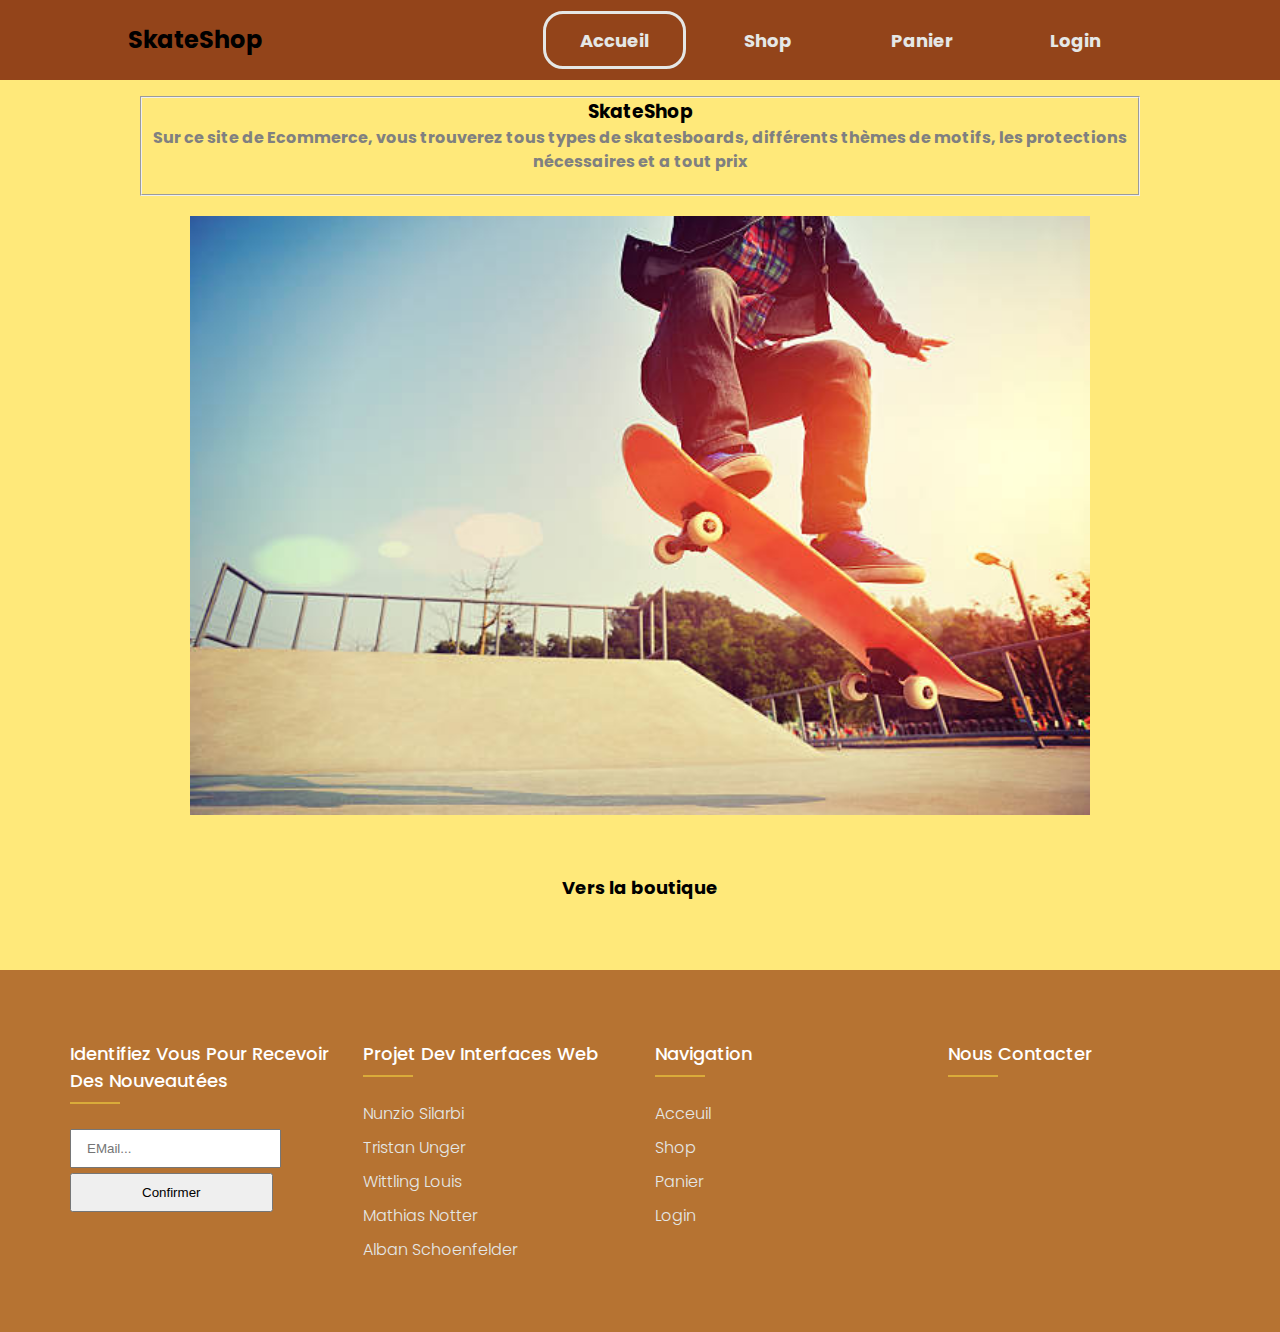
<file: index.html>
<!DOCTYPE html>
<html lang="fr">
    <head>
        <title>Page d'accueil</title>
        <link rel="stylesheet" href="Projet TD/styles/header.css">
        <link rel="stylesheet" href="Projet TD/styles/footer.css">
        <link rel="stylesheet" href="Projet TD/styles/accueil.css">
        <meta charset="utf-8">
        <meta name="viewport" content="width=device-width, initial-scale=1.0">
    </head>
    <body>
        <header>
            <div class="boxvideo">
                <nav>
                    <div class="box-header">
                        <div class="txt">
                            <h2>SkateShop</h2>
                        </div>                       
                            <div class="nav">
                            <label for="toggle">☰</label>
                            <input type="checkbox" id="toggle">
                            <a href="index.html" id="focus-page">Accueil</a>
                            <a href="Projet TD/Shop.html">Shop</a>
                            <a href="Projet TD/Panier.html">Panier</a>
                            <a href="Projet TD/Login.html">Login</a>
                        </div> 
                    </div>
                </nav> 
            </div>
        </header>
        <main>
            <section>
            <br><br><br><br>
            <center>
              <fieldset class="accueil">
                <center><h3 class="footer-col">SkateShop</h3></center>
                <center><h4>Sur ce site de Ecommerce, vous trouverez tous types de skatesboards, différents thèmes de motifs, les protections nécessaires et a tout prix</h4></center>
              </fieldset>
              <img src="Projet TD/data/img/img_lobby.jpg">
              <br><br>
                <div class="redirect">
                    <center><a href="Projet TD/Shop.html">Vers la boutique</center></a>
                </div>
            </center>
            </section>
        </main>
        <section id="slideshow">
            <footer class="footer">
                <div class="container">
                    <div class="row">
                        <div class="footer-col">
                            <h4>Identifiez vous pour recevoir des nouveautées</h4>
                                <form action="/search" id="searchthis" method="get">
                                    <input id="search" name="q" type="text" placeholder="EMail..."/><br>
                                    <button> Confirmer </button>
                                </form>
                        </div>
                        <div class="footer-col">
                            <h4>Projet Dev Interfaces Web</h4>
                            <ul>
                                <li><p>Nunzio Silarbi</p></li>
                                <li><p>Tristan Unger</p></li>
                                <li><p class="focus-footer">Wittling Louis</p></li>
                                <li><p>Mathias Notter</p></li>
                                <li><p>Alban Schoenfelder</p></li>
                            </ul>
                        </div>
                        <div class="footer-col">
                            <h4>Navigation</h4>
                            <ul>
                                <li><a href="index.html">Acceuil</a></li>
                                <li><a href="Projet TD/Shop.html">Shop</a></li>
                                <li><a href="Projet TD/Panier.html">Panier</a></li>
                                <li><a href="Projet TD/Login.html">Login</a></li>
                                
                            </ul>
                        </div>
                        <div class="footer-col">
                            <h4>Nous contacter</h4>
                            <ul>
                                <li><a href="#"></a></li>
                            </ul>
                        </div>
                        
                    </div>
                </div>	
            </footer>
        </section>
    </body>
</html>
</file>
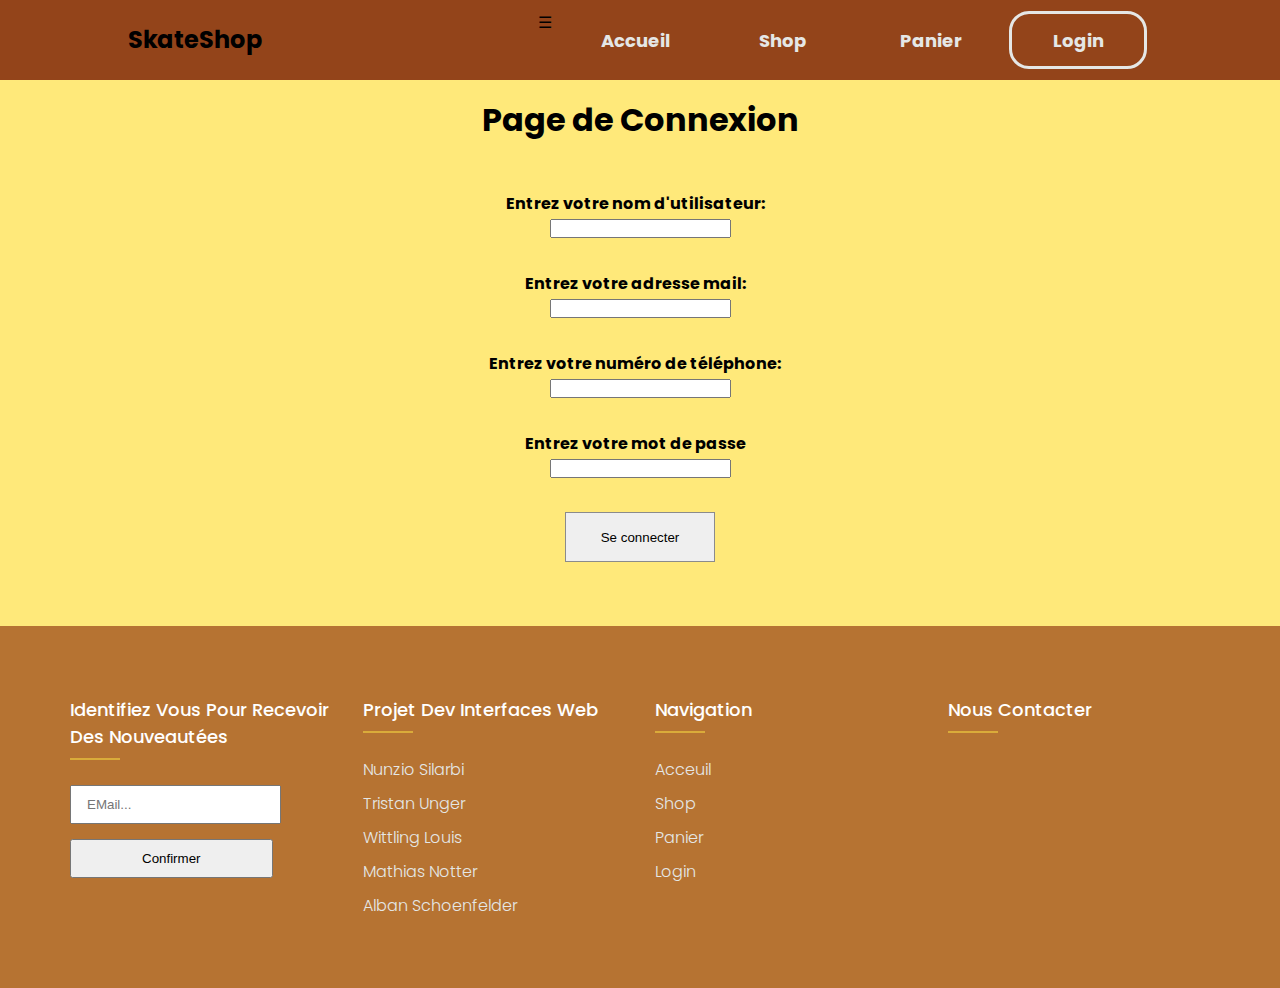
<file: Projet TD/Login.html>
<!DOCTYPE html>
<html lang="fr">
    <head>
        <title>Connexion</title>
        <link rel="stylesheet" href="styles/header.css">
        <link rel="stylesheet" href="styles/footer.css">
        <link rel="stylesheet" href="styles/login.css">
        <meta charset="utf-8">
        <meta name="viewport" content="width=device-width, initial-scale=1.0">
    </head>
    <body>
        <header>
            <div class="boxvideo">
                <nav>
                    <div class="box-header">
                        <div class="txt">
                            <h2>SkateShop</h2>
                        </div>
                        <div class="nav">
                            <label for="toggle">☰</label>
                            <input type="checkbox" id="toggle">
                            <a href="../index.html">Accueil</a>
                            <a href="Shop.html">Shop</a>
                            <a href="Panier.html">Panier</a>
                            <a href="Login.html" id="focus-page">Login</a>
                        </div>
                    </div>
                </nav> 
            </div>
        </header>

        <main>
            <section>
                <br><br><br><br>
                <center><h1>Page de Connexion</h1></center>
                <br><br>
                <div class="login">
                    <center>
                        <form method="get" class="login">
                            <div class="username">
                              <label for="name"><h4>Entrez votre nom d'utilisateur: </h4></label>
                              <input class="username" type="text" name="name" id="name" required>
                            </div><br>
                            <div class="mail">
                              <label for="email"><h4>Entrez votre adresse mail: </h4></label>
                              <input class="mail" type="email" name="email" id="email" required>
                            </div><br>
                            <div class="nbtel">
                                <label for="nbtel"><h4>Entrez votre numéro de téléphone: </h4></label>
                                <input class="nbtel" type="number" name="nbtel" id="nbtel" required>
                              </div><br>
                            <div class="mdp">
                                <label for="mdp"><h4>Entrez votre mot de passe </h4></label>
                                <input class="mdp" type="password" name="mdp" id="mdp" required>
                            </div><br>
                            <div class="button">
                              <button>Se connecter</button>
                            </div><br>
                          </form>
                    </center>
                </div>
            </section>
        </main>

        <section id="slideshow">
            <footer class="footer">
                <div class="container">
                    <div class="row">
                        <div class="footer-col">
                            <h4>Identifiez vous pour recevoir des nouveautées</h4>
                                <form action="/search" id="searchthis" method="get">
                                    <input id="search" name="q" type="text" placeholder="EMail..."/><br>
                                    <button> Confirmer </button>
                                </form>
                        </div>
                        <div class="footer-col">
                            <h4>Projet Dev Interfaces Web</h4>
                            <ul>
                                <li><p>Nunzio Silarbi</p></li>
                                <li><p>Tristan Unger</p></li>
                                <li><p>Wittling Louis</p></li>
                                <li><p>Mathias Notter</p></li>
                                <li><p>Alban Schoenfelder</p></li>
                            </ul>
                        </div>
                        <div class="footer-col">
                            <h4>Navigation</h4>
                            <ul>
                                <li><a href="../index.html">Acceuil</a></li>
                                <li><a href="Shop.html">Shop</a></li>
                                <li><a href="Panier.html">Panier</a></li>
                                <li><a href="Login.html">Login</a></li>
                                
                            </ul>
                        </div>
                        <div class="footer-col">
                            <h4>Nous contacter</h4>
                            <ul>
                                <li><a href="#"></a></li>
                            </ul>
                        </div>
                        
                    </div>
                </div>	
            </footer>
        </section>
    </body>
</html>
</file>
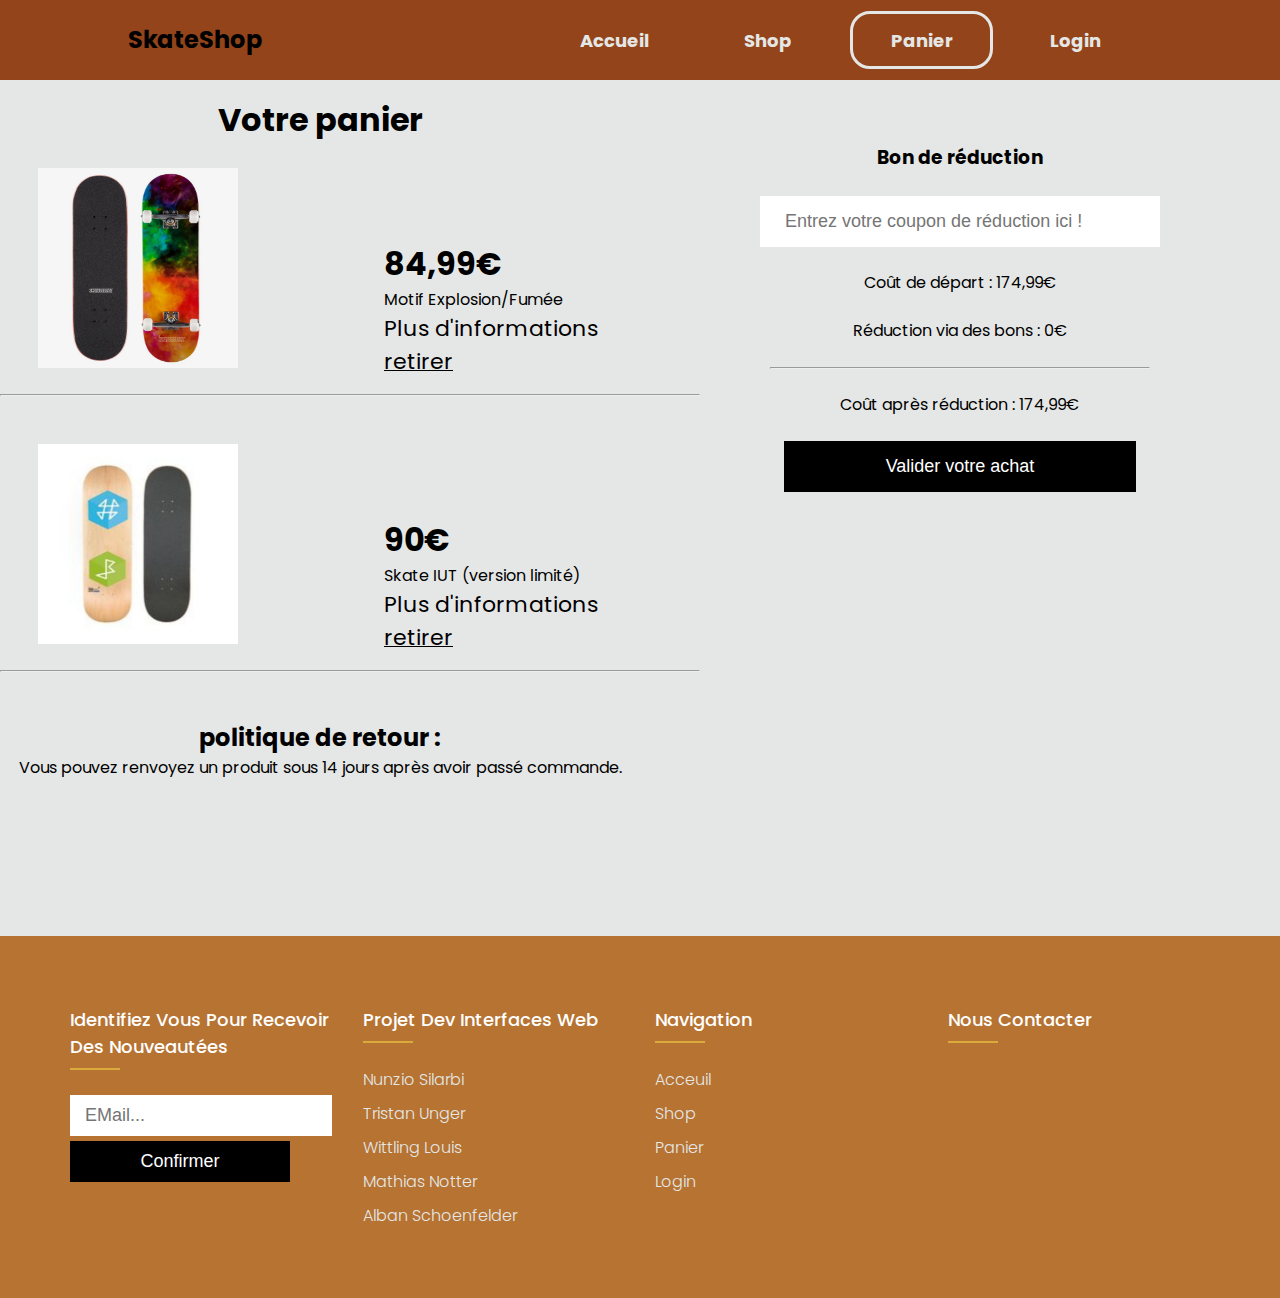
<file: Projet TD/Panier.html>
<!DOCTYPE html>
<html lang="en" dir="ltr">
  <head>
    <title>Panier</title>
    <link rel="stylesheet" href="styles/Panier.css">
    <link rel="stylesheet" href="styles/header.css">
    <link rel="stylesheet" href="styles/footer.css">
    <meta charset="utf-8">
  </head>
  <body>
    <header>
        <div class="boxvideo">
            <nav>
                <div class="box-header">
                    <div class="txt">
                        <h2>SkateShop</h2>
                    </div>
                    <div class="nav">
                        <a href="../index.html">Accueil</a>
                        <a href="Shop.html">Shop</a>
                        <a href="Panier.html" id="focus-page">Panier</a>
                        <a href="Login.html">Login</a>
                    </div>
                </div>
            </nav>
        </div>
    </header>
    <main>

      <section>
          <br><br><br><br>
          <div class="wrap">

          <!--Produit 1-->
          <div class="floatleft">
            <center><h1>Votre panier</h1></center>
            <div class="wrap">
              <div class="floatleft2">

            <br>
            <div class="wrap">
              <div class="floatleft3">
                <p></p>
                </div>
                <div class="floatright3">
                <img src="data/img/skate1.jpg"" alt="Skate">
                </div>
                </div>
                </div>
                <div class="floatright2">
                  <br><br><br><br>
                <h1>84,99€</h1>
                <p class="title">Motif Explosion/Fumée</p>
                <a href="data/Page_Skate/Produit1.html">Plus d'informations</a><br>
                <u><a href="#">retirer</a></u>
                </div>
          </div>
          <br>
          <center>
          <hr width=700 px>
          </center>
          <br>
          <div class="wrap">
            <div class="floatleft2">

          <br>
          <div class="wrap">
            <div class="floatleft3">
              <p></p>
              </div>
              <div class="floatright3">
              <img src="data/img/Skate_IUT.jpg" alt="photo de ">
              </div>
              </div>
              </div>
              <div class="floatright2">
                <br><br><br><br>
              <h1>90€</h1>
              <p class="title">Skate IUT (version limité)</p>
              <a href="data/Page_Skate/Produit2.html">Plus d'informations</a><br>
              <u><a href="#">retirer</a></u>
              </div>
        </div>

        <center>
          <br>
          <hr width=700 px>
          <br><br>
          <h2>politique de retour :</h2>
          <p>Vous pouvez renvoyez un produit sous 14 jours après avoir passé commande.</p>
        </center>
          </div>

          <div class="floatright">
            <center>

              <br><br>
              <h3>Bon de réduction</h3>
              <br>
              <form>
                <input type="text" name="text" class="search" placeholder="Entrez votre coupon de réduction ici !"/>
              </form>
              <br>
              <p>Coût de départ : 174,99€</p>
              <br>
              <p>Réduction via des bons : 0€</p>
              <br>
              <hr width=380px>
              <br>
              <p>Coût après réduction : 174,99€</p>
              <br>
              <button type="button" name="button">Valider votre achat</button>
            </center>
          </div>
          <div style="clear: both;"></div>

        </section>
      </main>



      <section id="slideshow">
          <footer class="footer">
              <div class="container">
                  <div class="row">
                      <div class="footer-col">
                          <h4>Identifiez vous pour recevoir des nouveautées</h4>
                              <form action="/search" id="searchthis" method="get">
                                  <input id="search" name="q" type="text" placeholder="EMail..."/><br>
                                  <button> Confirmer </button>
                              </form>
                      </div>
                      <div class="footer-col">
                          <h4>Projet Dev Interfaces Web</h4>
                          <ul>
                              <li><p>Nunzio Silarbi</p></li>
                              <li><p>Tristan Unger</p></li>
                              <li><p>Wittling Louis</p></li>
                              <li><p>Mathias Notter</p></li>
                              <li><p>Alban Schoenfelder</p></li>
                          </ul>
                      </div>
                      <div class="footer-col">
                          <h4>Navigation</h4>
                          <ul>
                              <li><a href="../index.html">Acceuil</a></li>
                              <li><a href="Shop.html">Shop</a></li>
                              <li><a href="Panier.html">Panier</a></li>
                              <li><a href="Login.html">Login</a></li>

                          </ul>
                      </div>
                      <div class="footer-col">
                          <h4>Nous contacter</h4>
                          <ul>
                              <li><a href="#"></a></li>
                          </ul>
                      </div>

                  </div>
              </div>
          </footer>
      </section>
  </body>
</html>
</file>
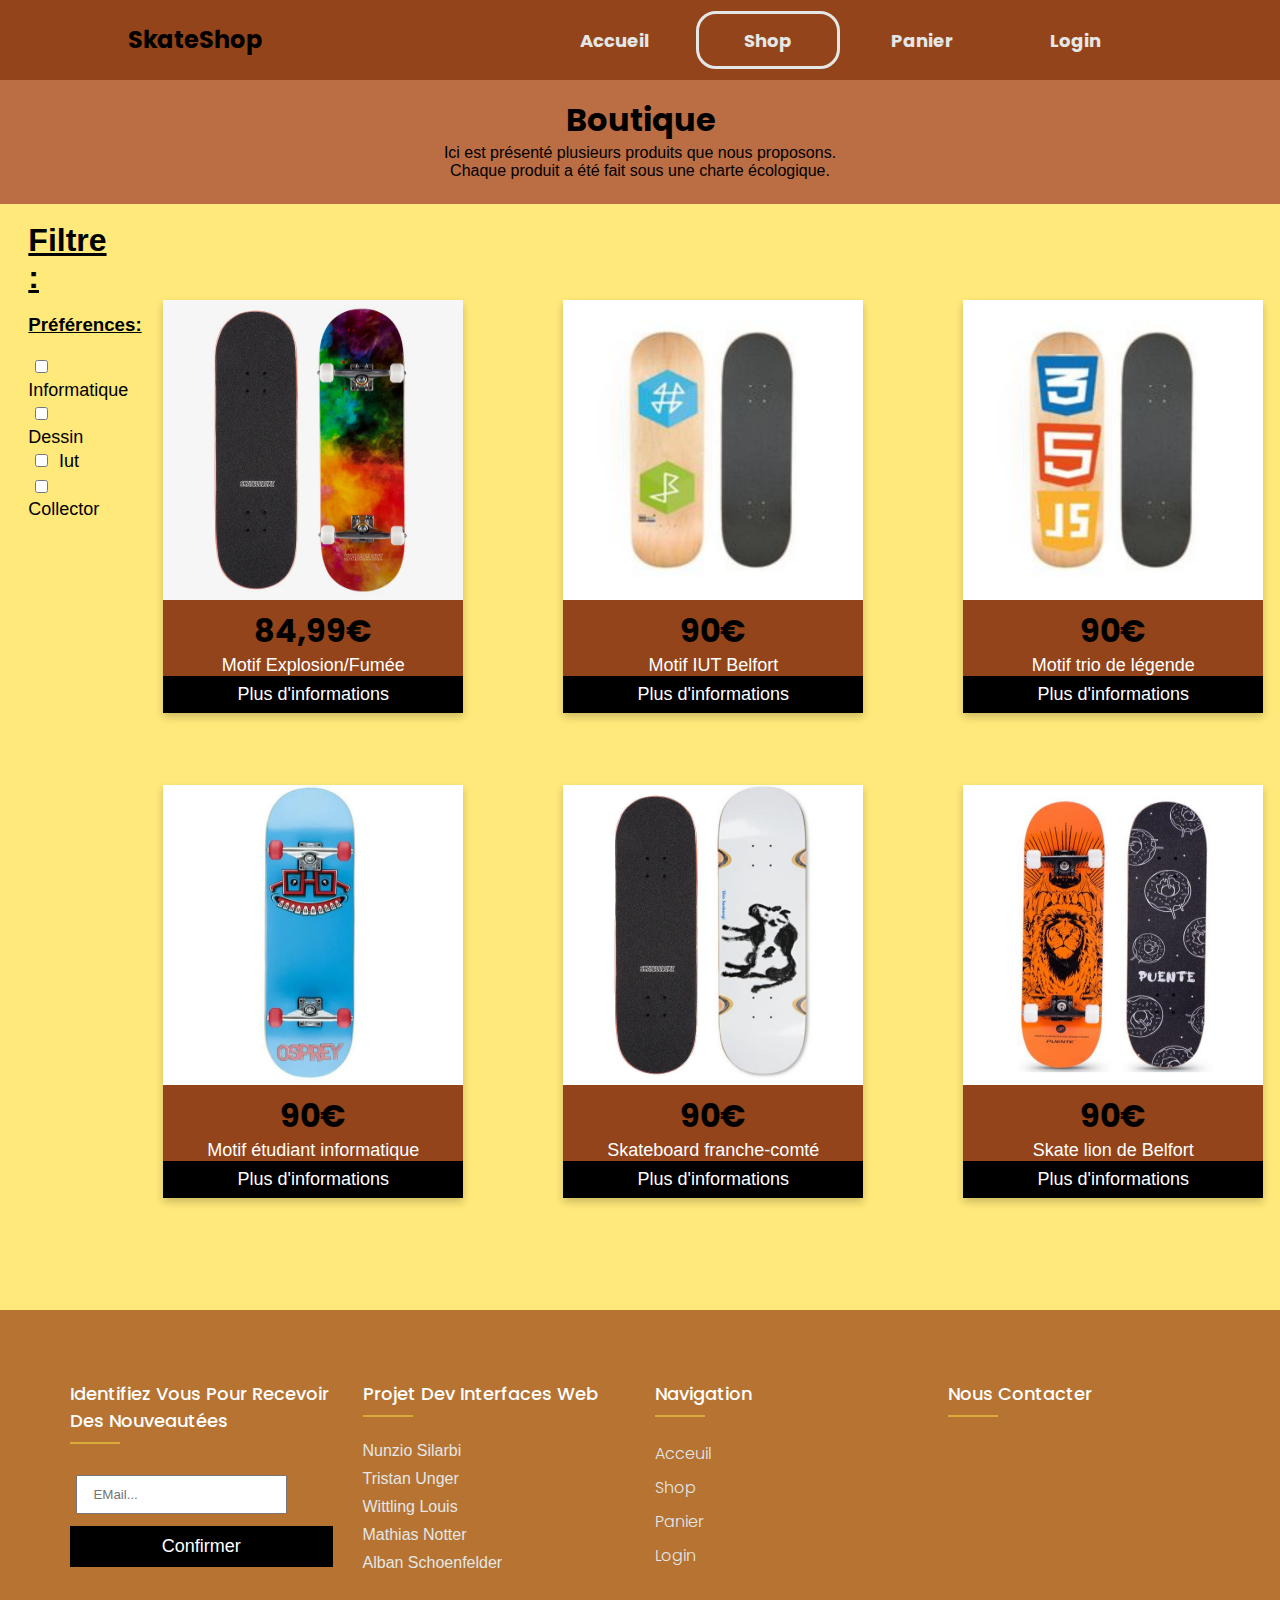
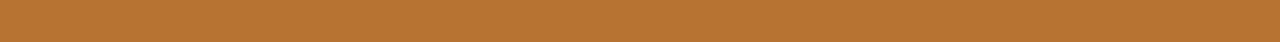
<file: Projet TD/Shop.html>
<!DOCTYPE html>
<html lang="fr">
    <head>
        <title>Boutique</title>
        <link rel="stylesheet" href="styles/header.css">
        <link rel="stylesheet" href="styles/footer.css">
        <link rel="stylesheet" href="styles/shop.css">
        <meta charset="utf-8">
        <meta name="viewport" content="width=device-width, initial-scale=1.0">
    </head>
    <body>

        <header>
            <div class="boxvideo">
                <nav>
                    <div class="box-header">
                        <div class="txt">
                            <h2>SkateShop</h2>
                        </div>
                        <div class="nav">
                            <a href="../index.html">Accueil</a>
                            <a href="Shop.html" id="focus-page">Shop</a>
                            <a href="Panier.html">Panier</a>
                            <a href="Login.html">Login</a>
                        </div>
                    </div>
                </nav> 
            </div>
        </header>

        <main>
            <section>
                <br><br><br>
                <div class="content">
                    <div class="top">
                        <div class="tri">
                            <br>
                            <h1> Boutique </h1>
                            <p>Ici est présenté plusieurs produits que nous proposons.</p>
                            <p>Chaque produit a été fait sous une charte écologique.</p>
                            <br>
                        </div>
                    </div>
                    <div class="bottom">
                        <div class="left">
                            <div class="filtre">
                                <br>
                                <div class="titre">
                                    <h1>Filtre :</h1><br>
                                    <h3>Préférences:</h3>
                                </div>
                                <br>
                                <div class="checkbox">
                                    <div class="filtres-box">
                                        <input type="checkbox" name="informatique" value="informatique">
                                        Informatique
                                        <br>
                                    </div>
                                    <div class="filtres-box">
                                        <input type="checkbox" name="dessin" value="dessin">
                                        Dessin
                                        <br>
                                    </div>
                                    <div class="filtres-box">
                                        <input type="checkbox" name="iut" value="iut">
                                        Iut
                                        <br>
                                    </div>
                                    <div class="filtres-box">
                                        <input type="checkbox" name="collector" value="collector">
                                        Collector
                                        <br>
                                    </div>
                                </div>
                            </div>
                        </div>
                        <div class="right">
                            <div class="trier_par">
                            </div>
                            <br><br><br><br>
                            <div class="contenair">
                                <!--Test de Filtre-->

                                <!--Produit 1-->
                                <div class="skate">
                                    <img src="data/img/skate1.jpg"" alt="Skate">
                                    <h1>84,99€</h1>
                                    <p class="title">Motif Explosion/Fumée</p>
                                    <form action="data/Page_Skate/Produit1.html" method="get" target="_blank">
                                        <button type="submit">Plus d'informations</button>
                                    </form>
                                </div>
                         
                                <!--Produit 2-->
                                <div class="skate">
                                    <img src="data/img/Skate_IUT.jpg" alt="Skate">
                                    <h1>90€</h1>
                                    <p class="title">Motif IUT Belfort</p>
                                    <form action="data/Page_Skate/Produit2.html" method="get" target="_blank">
                                        <button type="submit">Plus d'informations</button>
                                    </form>
                                </div>
                        
                                <!--Produit 3-->
                                <div class="skate">
                                    <img src="data/img/skate_trio_légendaire.jpg" alt="Skate">
                                    <h1>90€</h1>
                                    <p class="title">Motif trio de légende</p>
                                    <form action="data/Page_Skate/Produit3.html" method="get" target="_blank">
                                        <button type="submit">Plus d'informations</button>
                                    </form>
                                </div>
                            </div>
                            <br><br><br>
                            <div class="contenair">
                                <!--Produit 4-->
                                <div class="skate">
                                    <img src="data/img/skate_etudiant_informatique.jpg" alt="Skate">
                                    <h1>90€</h1>
                                    <p class="title">Motif étudiant informatique</p>
                                    <form action="data/Page_Skate/Produit4.html" method="get" target="_blank">
                                        <button type="submit">Plus d'informations</button>
                                    </form>
                                </div>
                                
                                <!--Produit 5-->
                                <div class="skate">
                                    <img src="data/img/vache_rectoverso.jpg" alt="Skate">
                                    <h1>90€</h1>
                                    <p class="title">Skateboard franche-comté</p>
                                    <form action="data/Page_Skate/Produit5.html" method="get" target="_blank">
                                        <button type="submit">Plus d'informations</button>
                                    </form>
                                </div>
                        
                                <!--Produit 6-->
                                <div class="skate">
                                    <img src="data/img/skate_lion.jpg" alt="Skate">
                                    <h1>90€</h1>
                                    <p class="title">Skate lion de Belfort</p>
                                    <form action="data/Page_Skate/Produit6.html" method="get" target="_blank">
                                        <button type="submit">Plus d'informations</button>
                                    </form>
                                </div>
                            </div>
                            <br><br><br>
                        </div>
                    </div>
                </div>
            </section>
        </main>
        <section id="slideshow">
            <footer class="footer">
                <div class="container">
                    <div class="row">
                        <div class="footer-col">
                            <h4>Identifiez vous pour recevoir des nouveautées</h4>
                                <form action="/search" id="searchthis" method="get">
                                    <input id="search" name="q" type="text" placeholder="EMail..."/><br>
                                    <button> Confirmer </button>
                                </form>
                        </div>
                        <div class="footer-col">
                            <h4>Projet Dev Interfaces Web</h4>
                            <ul>
                                <li><p>Nunzio Silarbi</p></li>
                                <li><p>Tristan Unger</p></li>
                                <li><p>Wittling Louis</p></li>
                                <li><p>Mathias Notter</p></li>
                                <li><p>Alban Schoenfelder</p></li>
                            </ul>
                        </div>
                        <div class="footer-col">
                            <h4>Navigation</h4>
                            <ul>
                                <li><a href="../index.html">Acceuil</a></li>
                                <li><a href="Shop.html">Shop</a></li>
                                <li><a href="Panier.html">Panier</a></li>
                                <li><a href="Login.html">Login</a></li>
                                
                            </ul>
                        </div>
                        <div class="footer-col">
                            <h4>Nous contacter</h4>
                            <ul>
                                <li><a href="#"></a></li>
                            </ul>
                        </div>
                        
                    </div>
                </div>	
            </footer>
        </section>
    </body>
</html>
</file>
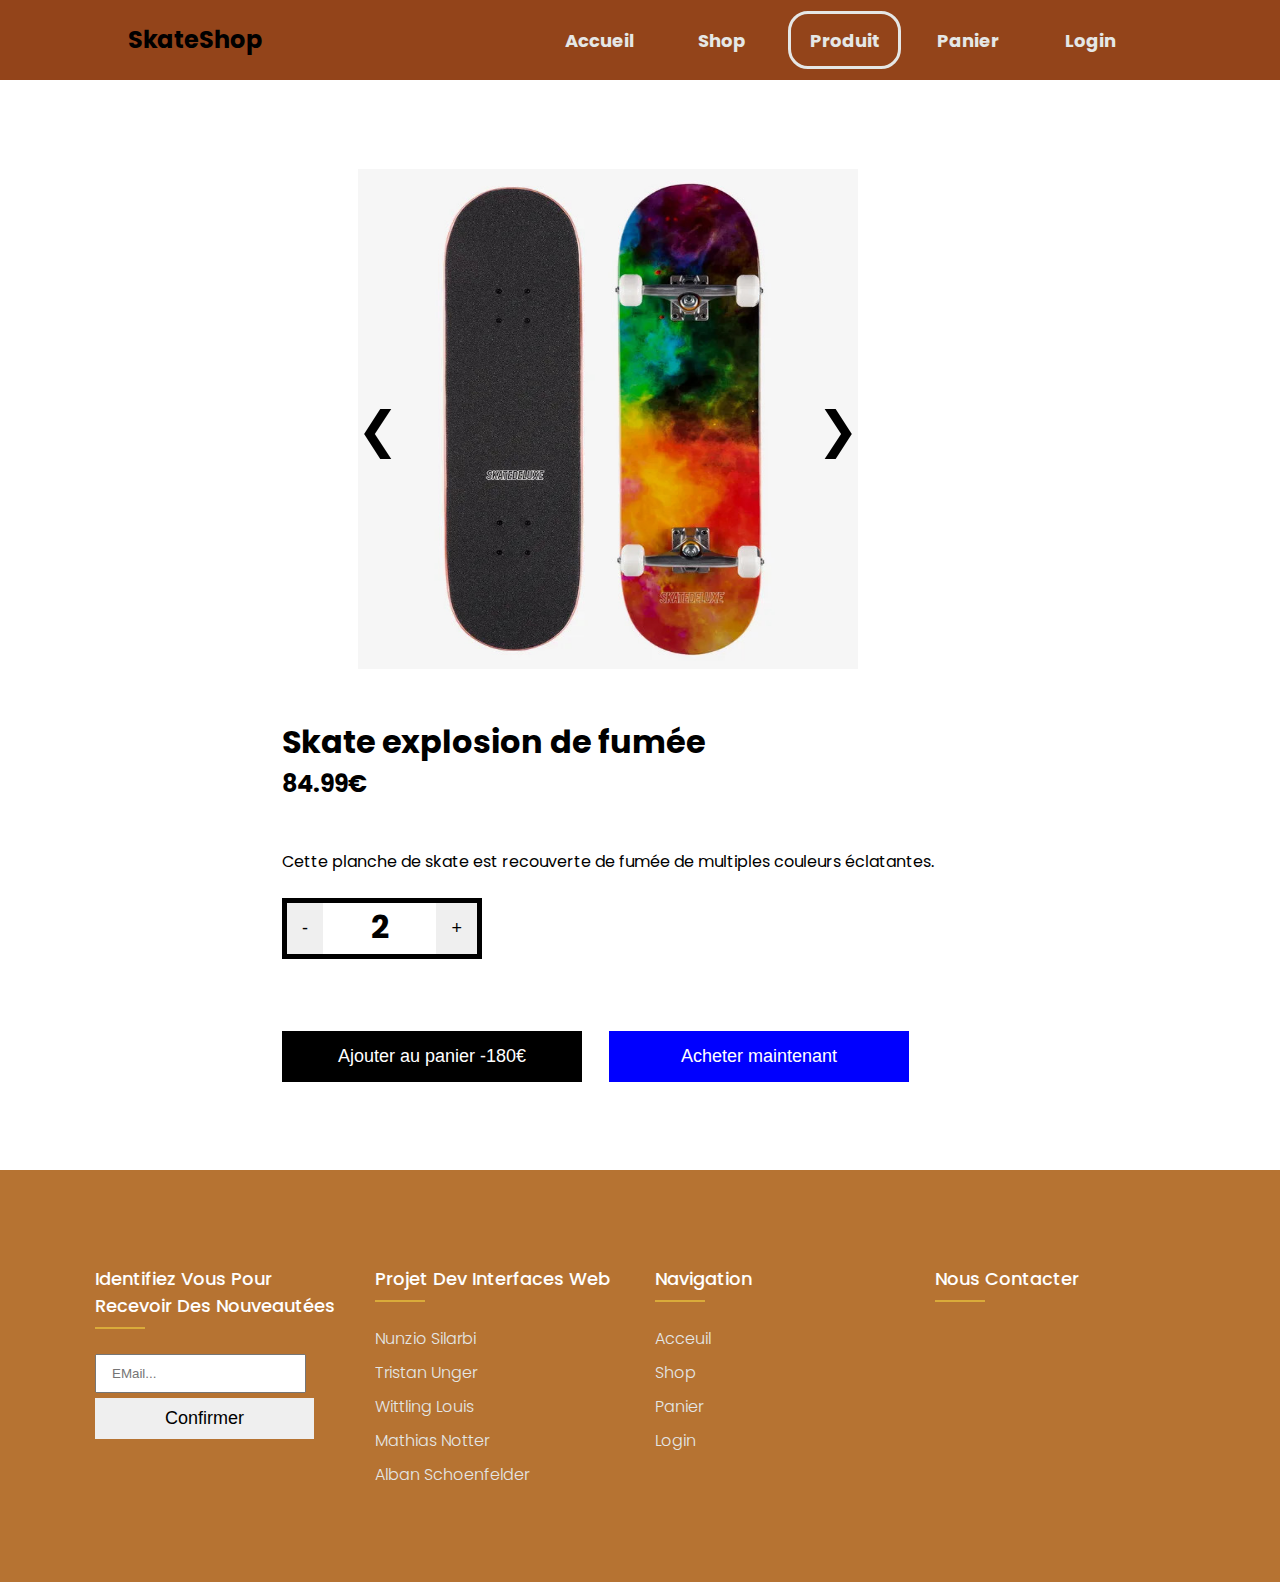
<file: Projet TD/data/Page_Skate/Produit1.html>
<!DOCTYPE html>
<html lang="fr">
    <head>
        <title>Skate fumée</title>
        <link rel="stylesheet" href="../../styles/header.css">
        <link rel="stylesheet" href="../../styles/footer.css">
        <link rel="stylesheet" href="../../styles/produit.css">
        <meta charset="utf-8">
        <meta name="viewport" content="width=device-width, initial-scale=1.0">
    </head>
    <body>

        <header>
            <div class="boxvideo">
                <nav>
                    <div class="box-header">
                        <div class="txt">
                            <h2>SkateShop</h2>
                        </div>
                        <div class="nav">
                            <label for="toggle">☰</label>
                            <input type="checkbox" id="toggle">
                            <a href="../../../index.html">Accueil</a>
                            <a href="../../Shop.html">Shop</a>
                            <a href="Produit1.html" id="focus-page">Produit</a>
                            <a href="../../Panier.html">Panier</a>
                            <a href="../../Login.html">Login</a>
                        </div>
                    </div>
                </nav> 
            </div>
        </header>

        <main>
            <br><br><br><br>
            <br><br>
            <div class="fiche">

                <div class="container">
                    <div class="slider">
                      <img class="active" src="../../data/img/skate1.jpg" alt="photo dessus et dessous planche fumée">
                      <img src="../../data/img/planche_fumee.jpg" alt="photo dessous planche fumée">
                      <img src="../../data/img/haut_skate.jpg" alt="photo dessus planche fumée">
                      <a class="prec" onclick="slidePrecedente()">&#10094;</a>
                      <a class="suiv" onclick="slideSuivante()">&#10095;</a> 
                    </div>
                </div>

                <div class="detail">
                    <br>
                    <h1 class="texte">Skate explosion de fumée</h1>
                    <h2 class="texte">84.99€</h2>
                    <br>
                    <p><br>Cette planche de skate est recouverte de fumée de multiples couleurs éclatantes.</p>
                    <br>
                    <div class="box">
                        <button>-</button>
                        <h1>2</h1>
                        <button>+</button>
                    </div>
                    <br><br><br>
                    <div class="boutons">
                        <p><button id="bouton1">Ajouter au panier  -180€</button></p>
                        <p><button id="bouton2">Acheter maintenant</button></p>
                    </div>
                </div>
            </div>
            <br><br>
        </main>

        <section id="slideshow">
            <footer class="footer">
                <div class="container">
                    <div class="row">
                        <div class="footer-col">
                            <h4>Identifiez vous pour recevoir des nouveautées</h4>
                                <form action="/search" id="searchthis" method="get">
                                    <input id="search" name="q" type="text" placeholder="EMail..."/><br>
                                    <button> Confirmer </button>
                                </form>
                        </div>
                        <div class="footer-col">
                            <h4>Projet Dev Interfaces Web</h4>
                            <ul>
                                <li><p>Nunzio Silarbi</p></li>
                                <li><p>Tristan Unger</p></li>
                                <li><p>Wittling Louis</p></li>
                                <li><p>Mathias Notter</p></li>
                                <li><p>Alban Schoenfelder</p></li>
                            </ul>
                        </div>
                        <div class="footer-col">
                            <h4>Navigation</h4>
                            <ul>
                                <li><a href="../../../index.html">Acceuil</a></li>
                                <li><a href="../../Shop.html">Shop</a></li>
                                <li><a href="../../Panier.html">Panier</a></li>
                                <li><a href="../../Login.html">Login</a></li>
                                
                            </ul>
                        </div>
                        <div class="footer-col">
                            <h4>Nous contacter</h4>
                            <ul>
                                <li><a href="#"></a></li>
                            </ul>
                        </div>
                        
                    </div>
                </div>	
            </footer>
        </section>
        <script src="../../js/Produit.js"></script>
    </body>
</html>
</file>
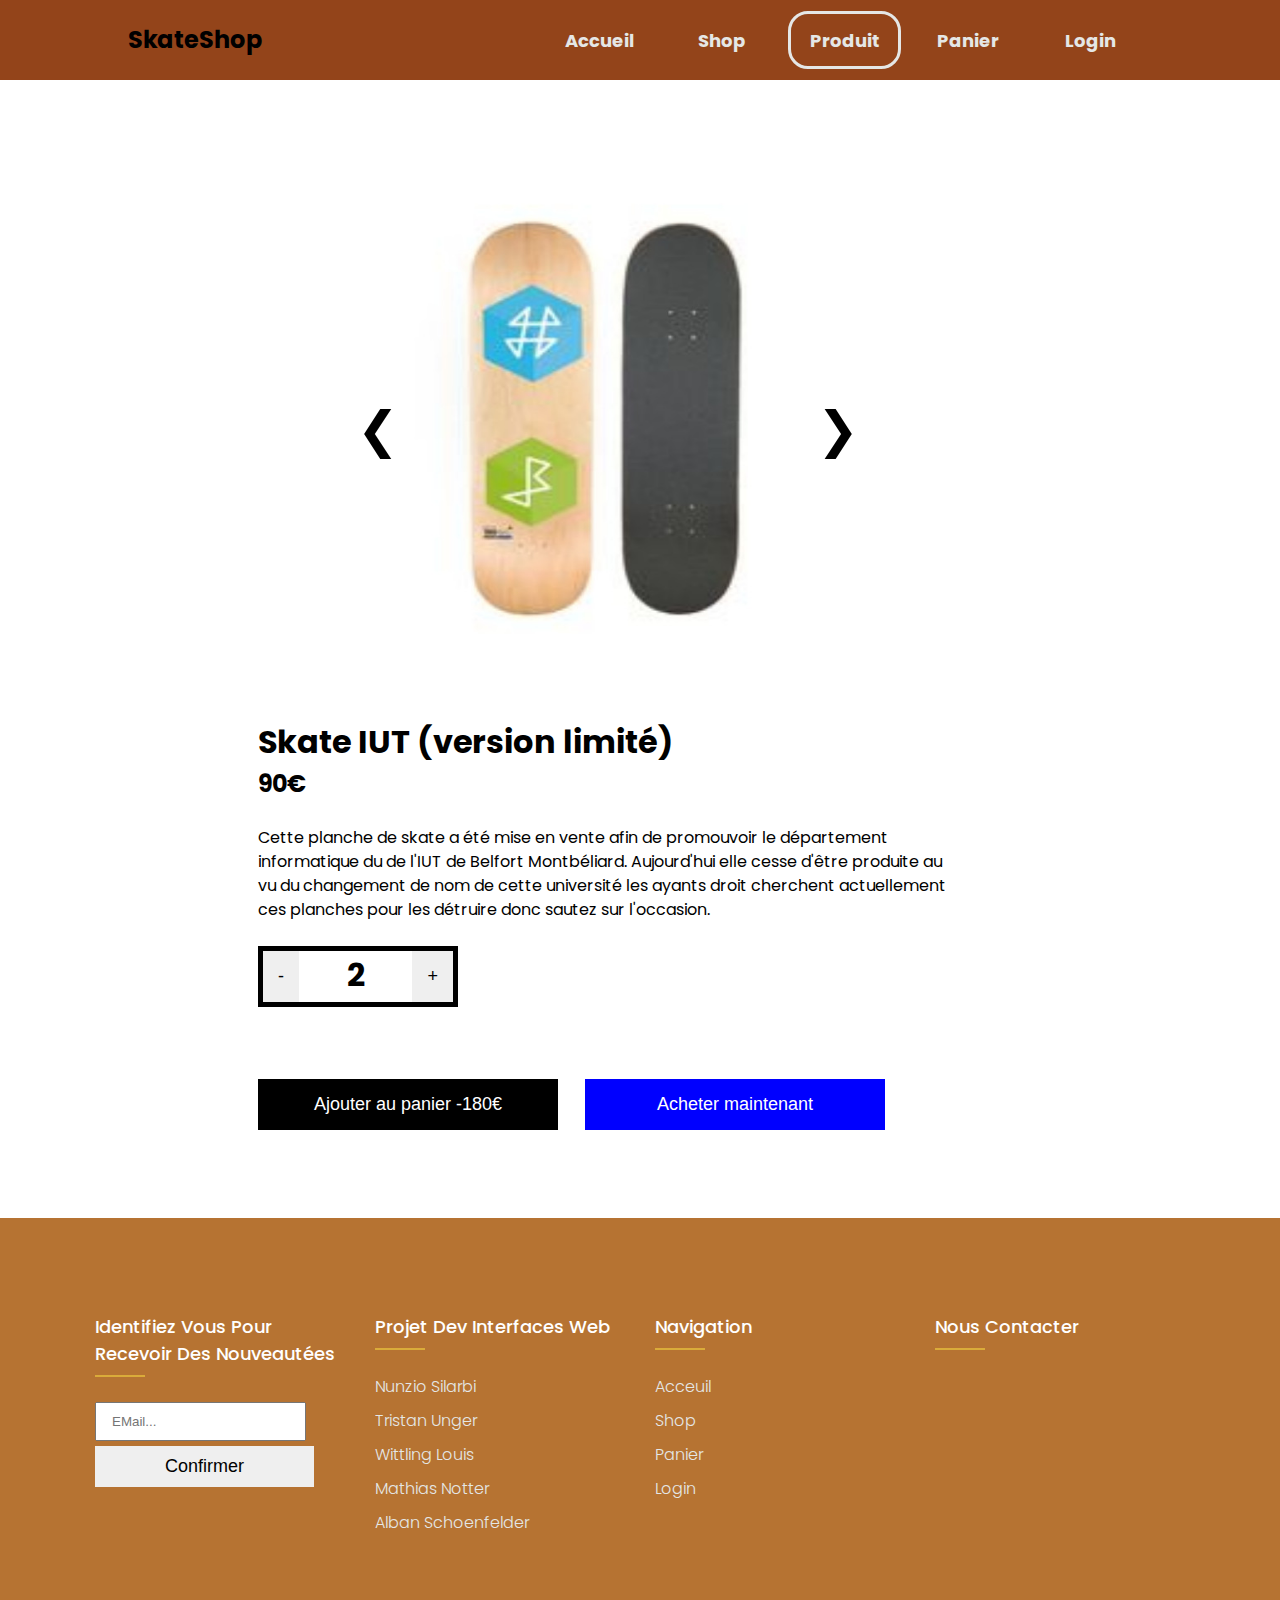
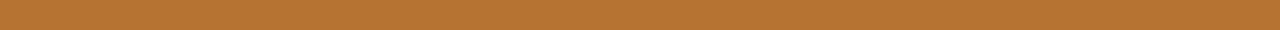
<file: Projet TD/data/Page_Skate/Produit2.html>
<!DOCTYPE html>
<html lang="fr">
    <head>
        <title>Skate IUT</title>
        <link rel="stylesheet" href="../../styles/header.css">
        <link rel="stylesheet" href="../../styles/footer.css">
        <link rel="stylesheet" href="../../styles/produit.css">
        <meta charset="utf-8">
        <meta name="viewport" content="width=device-width, initial-scale=1.0">
    </head>
    <body>

        <header>
            <div class="boxvideo">
                <nav>
                    <div class="box-header">
                        <div class="txt">
                            <h2>SkateShop</h2>
                        </div>
                        <div class="nav">
                            <label for="toggle">☰</label>
                            <input type="checkbox" id="toggle">
                            <a href="../../../index.html">Accueil</a>
                            <a href="../../Shop.html">Shop</a>
                            <a href="Produit2.html" id="focus-page">Produit</a>
                            <a href="../../Panier.html">Panier</a>
                            <a href="../../Login.html">Login</a>
                        </div>
                    </div>
                </nav> 
            </div>
        </header>

        <main>
            <br><br><br><br>
            <br><br>
            <div class="fiche">

                <div class="container">
                    <div class="slider">
                      <img class="active" src="../../data/img/Skate_IUT.jpg" alt="photo de dessus et de dessous planche IUT">
                      <img src="../../data/img/logo_IUT.jpg" alt="photo de dessous">
                      <img src="../../data/img/haut_skate.jpg" alt="photo de dessus">
                      <a class="prec" onclick="slidePrecedente()">&#10094;</a>
                      <a class="suiv" onclick="slideSuivante()">&#10095;</a> 
                    </div>
                </div>

                <div class="detail">
                    <br>
                    <h1>Skate IUT (version limité)</h1>
                    <h2>90€</h2>
                    <br>
                    <p>Cette planche de skate a été mise en vente afin de promouvoir le département informatique du de l'IUT de Belfort Montbéliard.
                        Aujourd'hui elle cesse d'être produite au vu du changement de nom de cette université les ayants droit 
                        cherchent actuellement ces planches pour les détruire donc sautez sur l'occasion.</p>
                    <br>
                    <div class="box">
                        <button>-</button>
                        <h1>2</h1>
                        <button>+</button>
                    </div>
                    <br><br><br>
                    <div class="boutons">
                        <p><button id="bouton1">Ajouter au panier  -180€</button></p>
                        <p><button id="bouton2">Acheter maintenant</button></p>
                    </div>
                </div>
            </div>
            <br><br>
        </main>

        <section id="slideshow">
            <footer class="footer">
                <div class="container">
                    <div class="row">
                        <div class="footer-col">
                            <h4>Identifiez vous pour recevoir des nouveautées</h4>
                                <form action="/search" id="searchthis" method="get">
                                    <input id="search" name="q" type="text" placeholder="EMail..."/><br>
                                    <button> Confirmer </button>
                                </form>
                        </div>
                        <div class="footer-col">
                            <h4>Projet Dev Interfaces Web</h4>
                            <ul>
                                <li><p>Nunzio Silarbi</p></li>
                                <li><p>Tristan Unger</p></li>
                                <li><p>Wittling Louis</p></li>
                                <li><p>Mathias Notter</p></li>
                                <li><p>Alban Schoenfelder</p></li>
                            </ul>
                        </div>
                        <div class="footer-col">
                            <h4>Navigation</h4>
                            <ul>
                                <li><a href="../../../index.html">Acceuil</a></li>
                                <li><a href="../../Shop.html">Shop</a></li>
                                <li><a href="../../Panier.html">Panier</a></li>
                                <li><a href="../../Login.html">Login</a></li>
                                
                            </ul>
                        </div>
                        <div class="footer-col">
                            <h4>Nous contacter</h4>
                            <ul>
                                <li><a href="#"></a></li>
                            </ul>
                        </div>
                        
                    </div>
                </div>	
            </footer>
        </section>
        <script src="../../js/Produit.js"></script>
    </body>
</html>
</file>
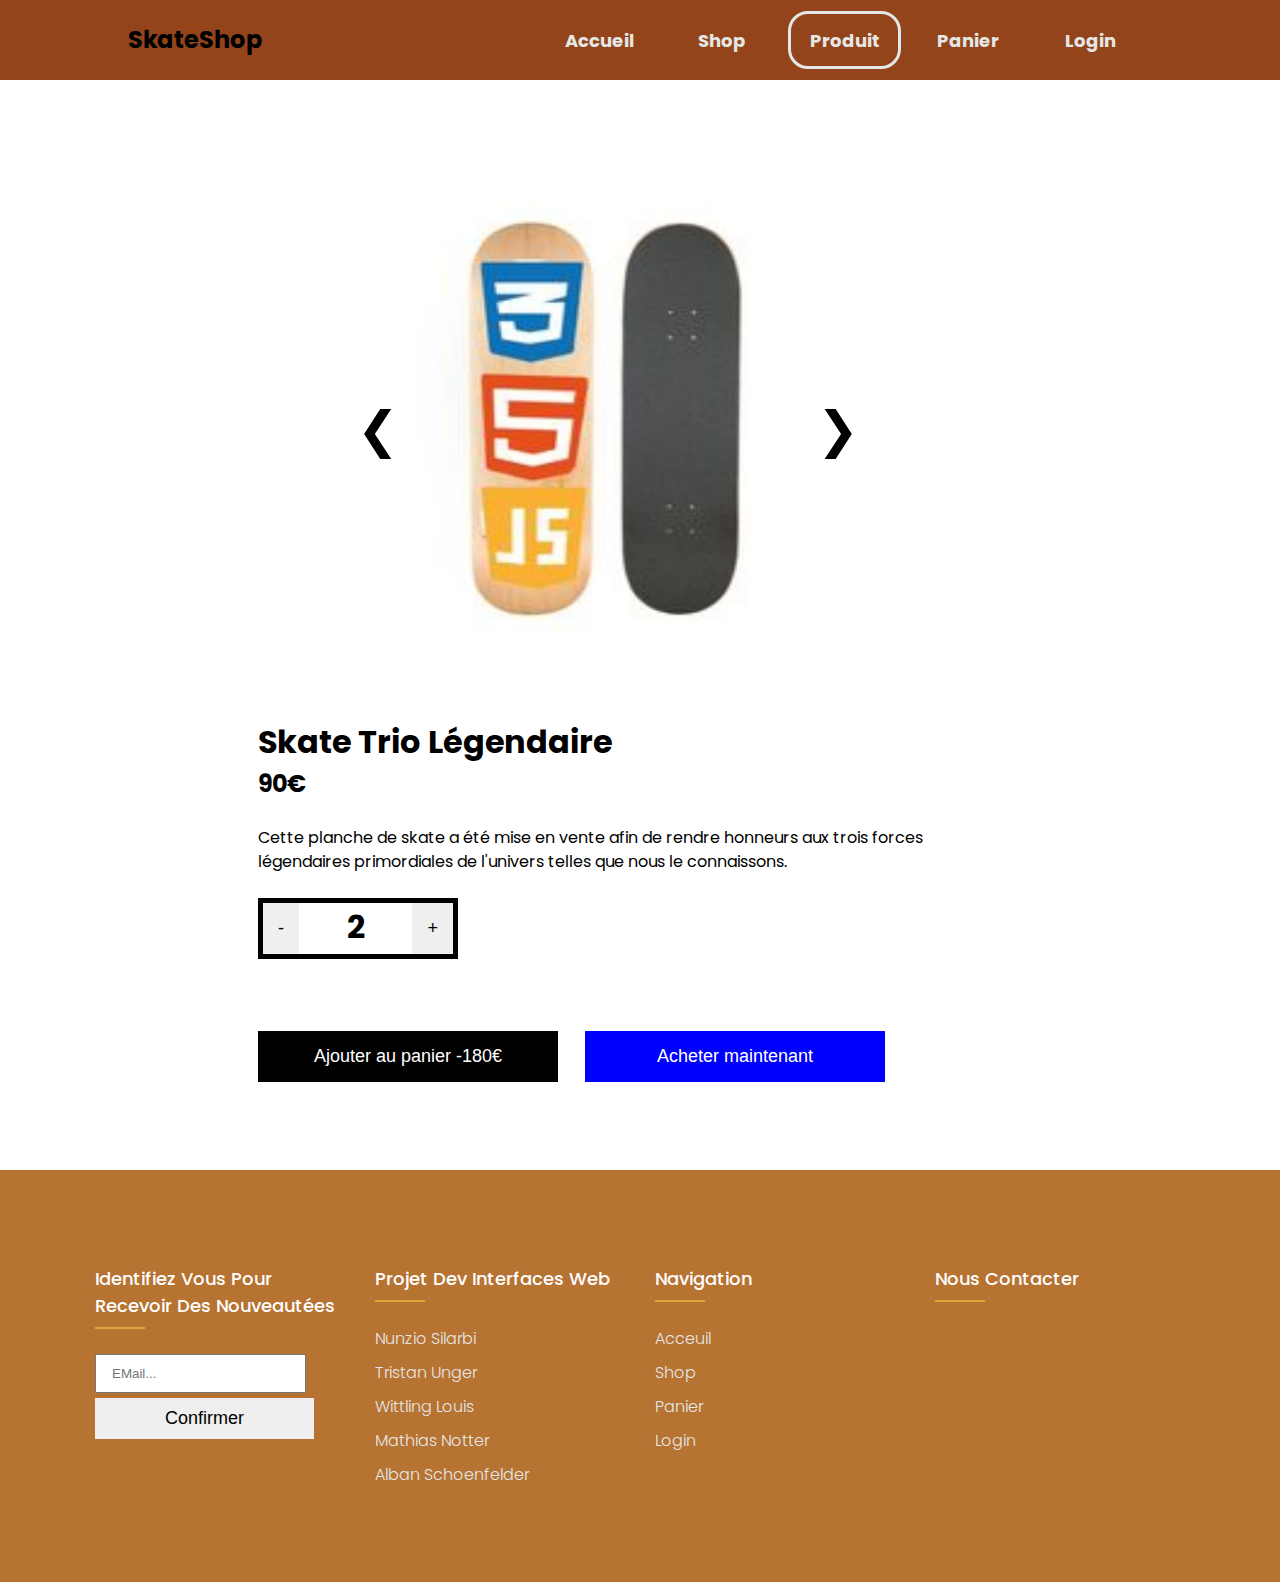
<file: Projet TD/data/Page_Skate/Produit3.html>
<!DOCTYPE html>
<html lang="fr">
    <head>
        <title>Skate Trio Légendaire</title>
        <link rel="stylesheet" href="../../styles/header.css">
        <link rel="stylesheet" href="../../styles/footer.css">
        <link rel="stylesheet" href="../../styles/produit.css">

        <meta charset="utf-8">
        <meta name="viewport" content="width=device-width, initial-scale=1.0">
    </head>
    <body>

        <header>
            <div class="boxvideo">
                <nav>
                    <div class="box-header">
                        <div class="txt">
                            <h2>SkateShop</h2>
                        </div>
                        <div class="nav">
                            <label for="toggle">☰</label>
                            <input type="checkbox" id="toggle">
                            <a href="../../../index.html">Accueil</a>
                            <a href="../../Shop.html">Shop</a>
                            <a href="Produit3.html" id="focus-page">Produit</a>
                            <a href="../../Panier.html">Panier</a>
                            <a href="../../Login.html">Login</a>
                        </div>
                    </div>
                </nav> 
            </div>
        </header>

        <main>
            <br><br><br><br>
            <br><br>
            <div class="fiche">

                <div class="container">
                    <div class="slider">
                      <img class="active" src="../../data/img/skate_trio_légendaire.jpg" alt="photo dessus et dessous planche trio">
                      <img src="../../data/img/trio_légendaire.jpg" alt="photo dessous planche trio">
                      <img src="../../data/img/haut_skate2.jpg" alt="photo dessus planche trio">
                      <a class="prec" onclick="slidePrecedente()">&#10094;</a>
                      <a class="suiv" onclick="slideSuivante()">&#10095;</a>
                    </div>
                </div>

                <div class="detail">
                    <br>
                    <h1>Skate Trio Légendaire</h1>
                    <h2>90€</h2>
                    <br>
                    <p>Cette planche de skate a été mise en vente afin de rendre honneurs aux trois forces légendaires 
                        primordiales de l'univers telles que nous le connaissons.</p>
                    <br>
                    <div class="box">
                        <button>-</button>
                        <h1>2</h1>
                        <button>+</button>
                    </div>
                    <br><br><br>
                    <div class="boutons">
                        <p><button id="bouton1">Ajouter au panier  -180€</button></p>
                        <p><button id="bouton2">Acheter maintenant</button></p>
                    </div>
                </div>
            </div>
            <br><br>
        </main>

        <section id="slideshow">
            <footer class="footer">
                <div class="container">
                    <div class="row">
                        <div class="footer-col">
                            <h4>Identifiez vous pour recevoir des nouveautées</h4>
                                <form action="/search" id="searchthis" method="get">
                                    <input id="search" name="q" type="text" placeholder="EMail..."/><br>
                                    <button> Confirmer </button>
                                </form>
                        </div>
                        <div class="footer-col">
                            <h4>Projet Dev Interfaces Web</h4>
                            <ul>
                                <li><p>Nunzio Silarbi</p></li>
                                <li><p>Tristan Unger</p></li>
                                <li><p>Wittling Louis</p></li>
                                <li><p>Mathias Notter</p></li>
                                <li><p>Alban Schoenfelder</p></li>
                            </ul>
                        </div>
                        <div class="footer-col">
                            <h4>Navigation</h4>
                            <ul>
                                <li><a href="../../../index.html">Acceuil</a></li>
                                <li><a href="../../Shop.html">Shop</a></li>
                                <li><a href="../../Panier.html">Panier</a></li>
                                <li><a href="../../Login.html">Login</a></li>
                                
                            </ul>
                        </div>
                        <div class="footer-col">
                            <h4>Nous contacter</h4>
                            <ul>
                                <li><a href="#"></a></li>
                            </ul>
                        </div>
                        
                    </div>
                </div>	
            </footer>
        </section>
        <script src="../../js/Produit.js"></script>
    </body>
</html>
</file>
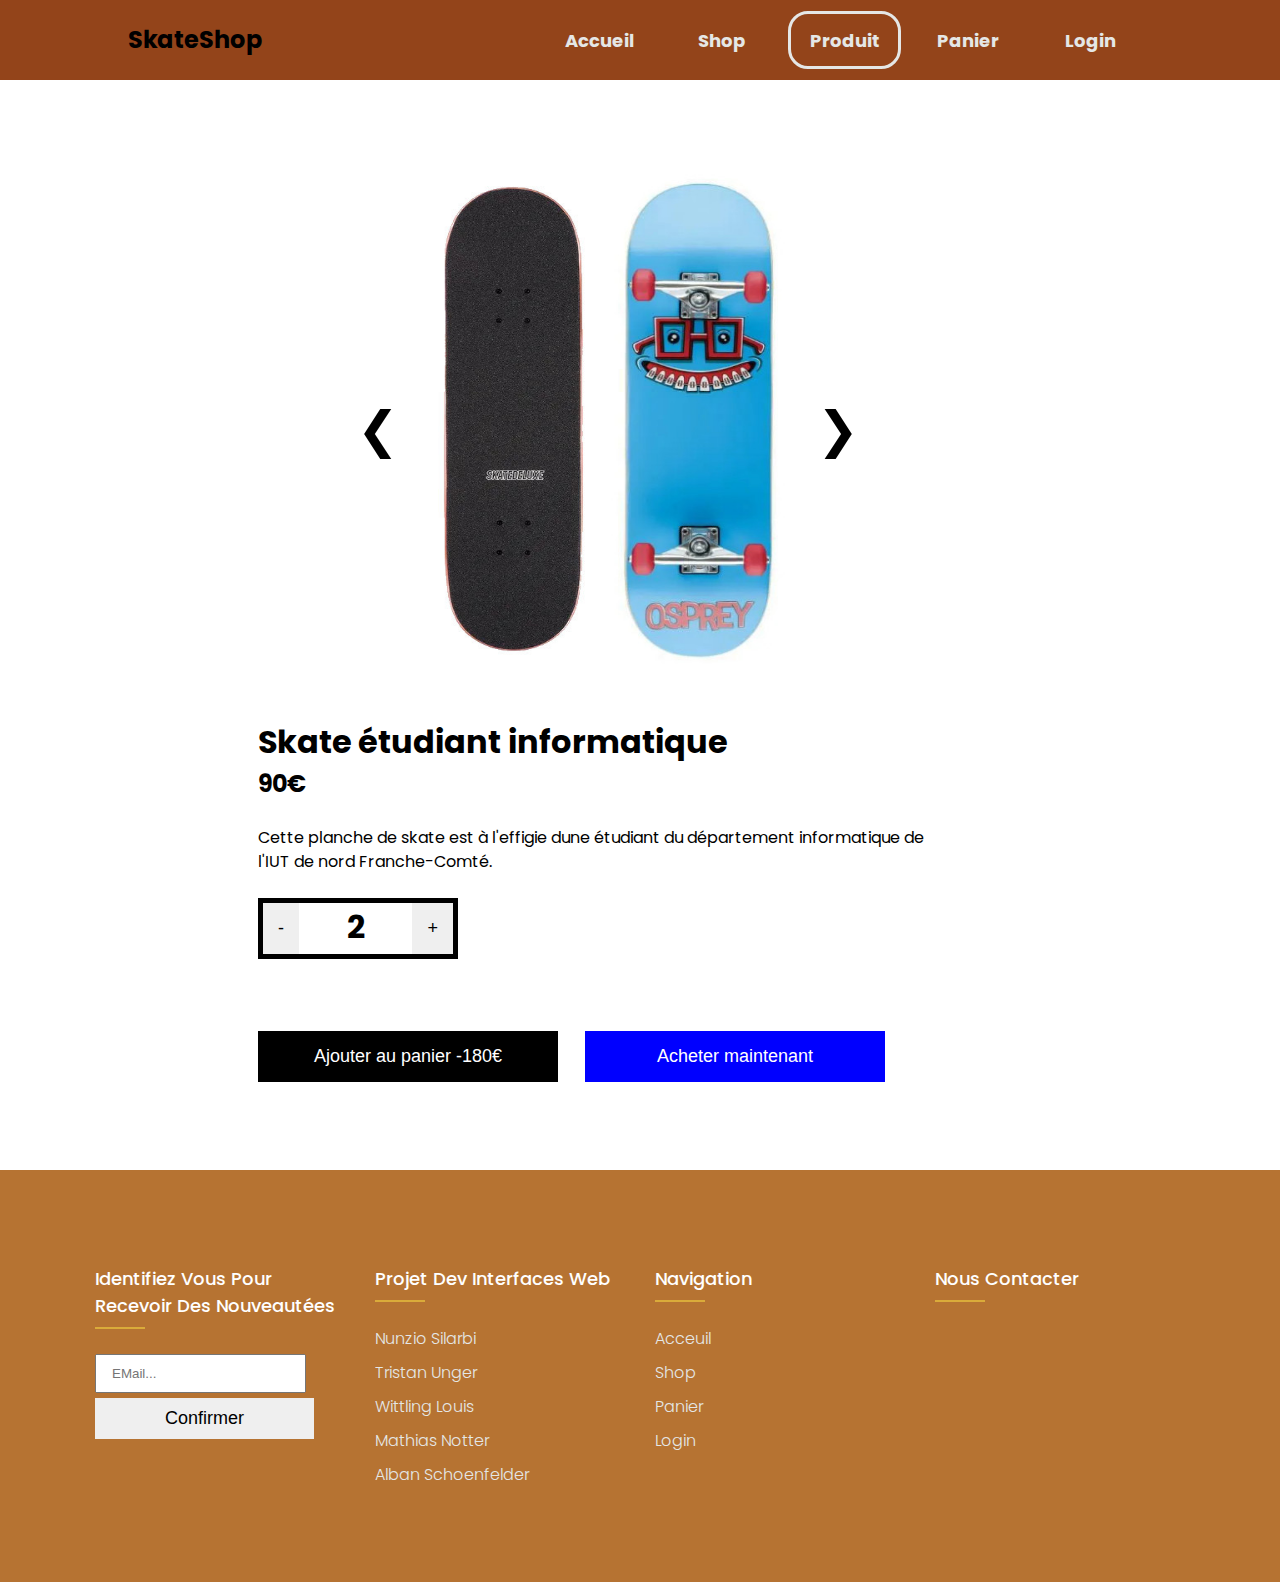
<file: Projet TD/data/Page_Skate/Produit4.html>
<!DOCTYPE html>
<html lang="fr">
    <head>

        <title>Skate étudiant informatique</title>
        <link rel="stylesheet" href="../../styles/header.css">
        <link rel="stylesheet" href="../../styles/footer.css">
        <link rel="stylesheet" href="../../styles/produit.css">

        <meta charset="utf-8">
        <meta name="viewport" content="width=device-width, initial-scale=1.0">
    </head>
    <body>

        <header>
            <div class="boxvideo">
                <nav>
                    <div class="box-header">
                        <div class="txt">
                            <h2>SkateShop</h2>
                        </div>
                        <div class="nav">
                            <label for="toggle">☰</label>
                            <input type="checkbox" id="toggle">
                            <a href="../../../index.html">Accueil</a>
                            <a href="../../Shop.html">Shop</a>
                            <a href="Produit4.html" id="focus-page">Produit</a>
                            <a href="../../Panier.html">Panier</a>
                            <a href="../../Login.html">Login</a>
                        </div>
                    </div>
                </nav> 
            </div>
        </header>

        <main>
            <br><br><br><br>
            <br><br>
            <div class="fiche">

                <div class="container">
                    <div class="slider">

                      <img class="active" src="../../data/img/skate_informatique_rectoverso.jpg" alt="photo dessus et dessous planche info">
                      <img src="../../data/img/skate_etudiant_informatique.jpg" alt="photo dessous planche info">
                      <img src="../../data/img/haut_skate.jpg" alt="photo dessus planche info ">
                      <a class="prec" onclick="slidePrecedente()">&#10094;</a>
                      <a class="suiv" onclick="slideSuivante()">&#10095;</a> 

                    </div>
                </div>

                <div class="detail">
                    <br>

                    <h1>Skate étudiant informatique</h1>
                    <h2>90€</h2>

                    <br>
                    <p>Cette planche de skate est à l'effigie dune étudiant du département informatique de l'IUT de nord Franche-Comté.</p>
                    <br>
                    <div class="box">
                        <button>-</button>
                        <h1>2</h1>
                        <button>+</button>
                    </div>
                    <br><br><br>
                    <div class="boutons">
                        <p><button id="bouton1">Ajouter au panier  -180€</button></p>
                        <p><button id="bouton2">Acheter maintenant</button></p>
                    </div>
                </div>
            </div>
            <br><br>
        </main>

        <section id="slideshow">
            <footer class="footer">
                <div class="container">
                    <div class="row">
                        <div class="footer-col">
                            <h4>Identifiez vous pour recevoir des nouveautées</h4>
                                <form action="/search" id="searchthis" method="get">
                                    <input id="search" name="q" type="text" placeholder="EMail..."/><br>
                                    <button> Confirmer </button>
                                </form>
                        </div>
                        <div class="footer-col">
                            <h4>Projet Dev Interfaces Web</h4>
                            <ul>
                                <li><p>Nunzio Silarbi</p></li>
                                <li><p>Tristan Unger</p></li>
                                <li><p>Wittling Louis</p></li>
                                <li><p>Mathias Notter</p></li>
                                <li><p>Alban Schoenfelder</p></li>
                            </ul>
                        </div>
                        <div class="footer-col">
                            <h4>Navigation</h4>
                            <ul>
                                <li><a href="../../../index.html">Acceuil</a></li>
                                <li><a href="../../Shop.html">Shop</a></li>
                                <li><a href="../../Panier.html">Panier</a></li>
                                <li><a href="../../Login.html">Login</a></li>
                                
                            </ul>
                        </div>
                        <div class="footer-col">
                            <h4>Nous contacter</h4>
                            <ul>
                                <li><a href="#"></a></li>
                            </ul>
                        </div>
                        
                    </div>
                </div>	
            </footer>
        </section>
        <script src="../../js/Produit.js"></script>
    </body>
</html>
</file>
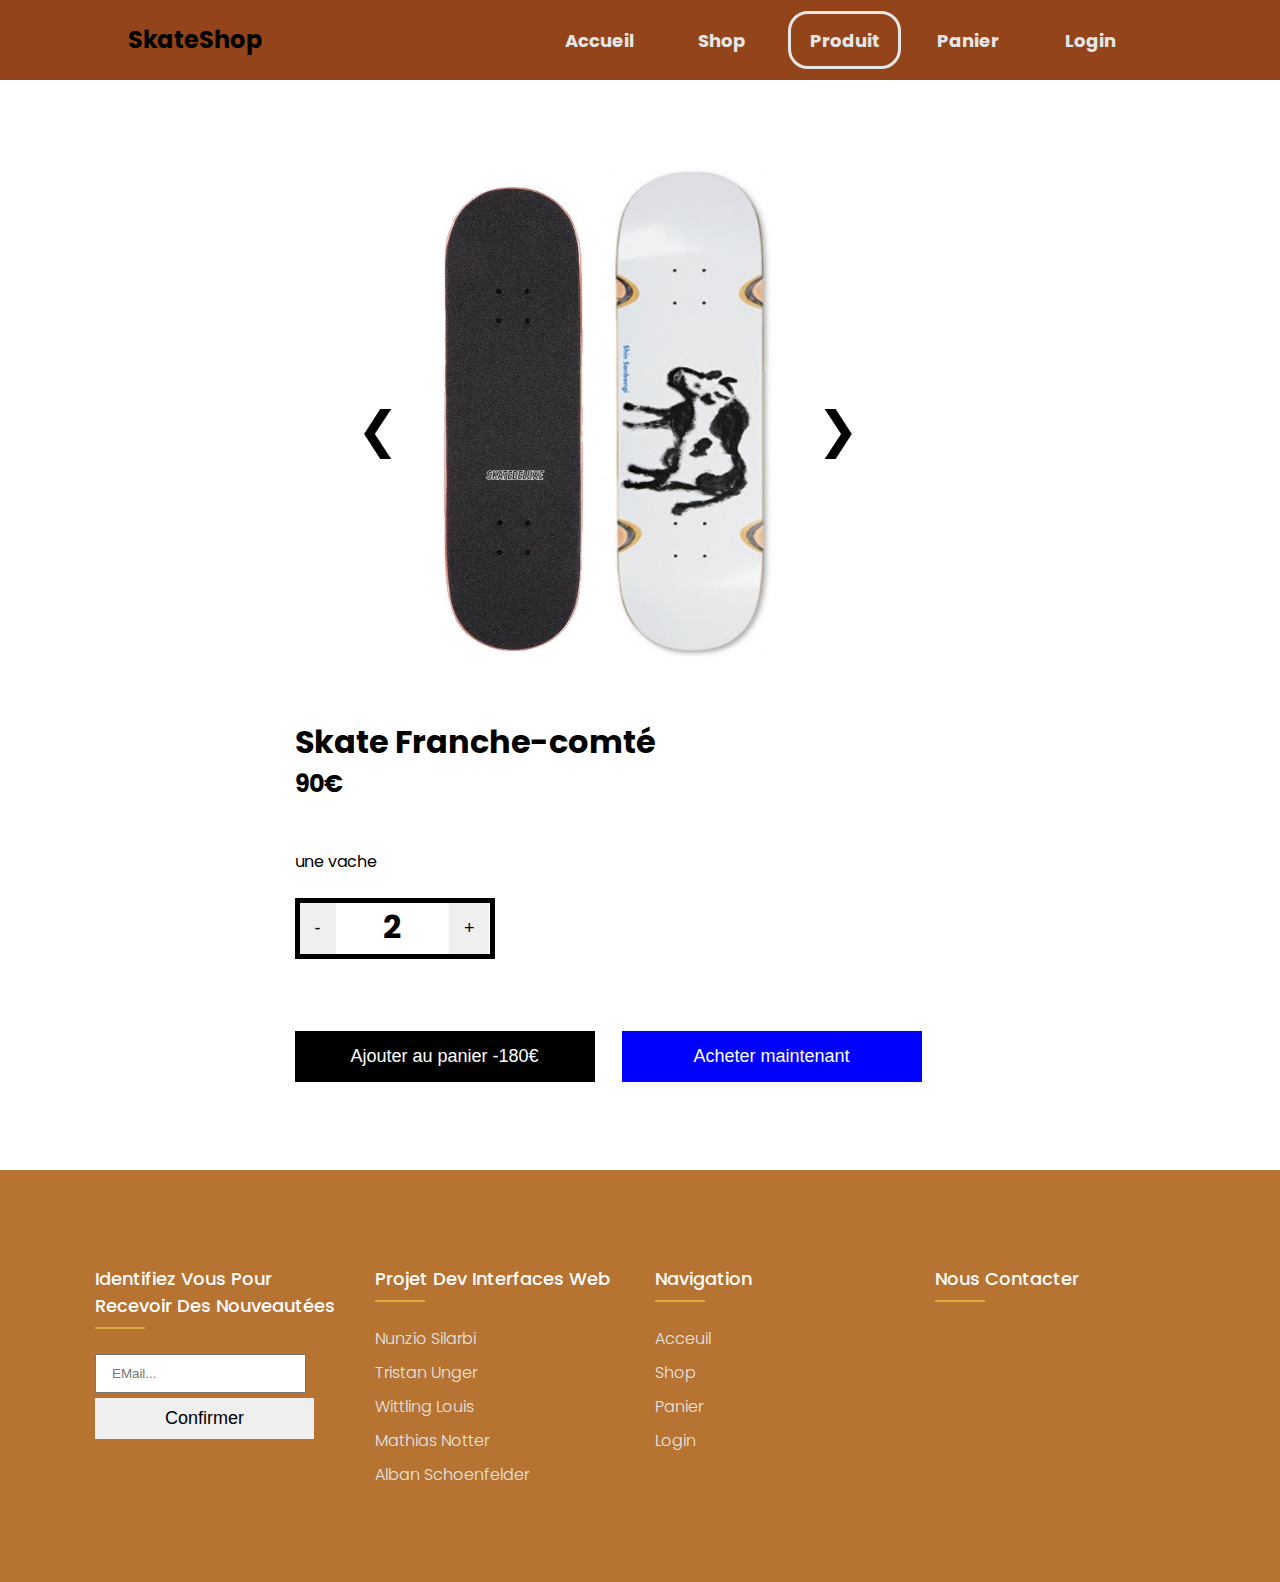
<file: Projet TD/data/Page_Skate/Produit5.html>
<!DOCTYPE html>
<html lang="fr">
    <head>

        <title>Skate Franche_comté</title>
        <link rel="stylesheet" href="../../styles/header.css">
        <link rel="stylesheet" href="../../styles/footer.css">
        <link rel="stylesheet" href="../../styles/produit.css">

        <meta charset="utf-8">
        <meta name="viewport" content="width=device-width, initial-scale=1.0">
    </head>
    <body>

        <header>
            <div class="boxvideo">
                <nav>
                    <div class="box-header">
                        <div class="txt">
                            <h2>SkateShop</h2>
                        </div>
                        <div class="nav">
                            <label for="toggle">☰</label>
                            <input type="checkbox" id="toggle">
                            <a href="../../../index.html">Accueil</a>
                            <a href="../../Shop.html">Shop</a>
                            <a href="Produit5.html" id="focus-page">Produit</a>
                            <a href="../../Panier.html">Panier</a>
                            <a href="../../Login.html">Login</a>
                        </div>
                    </div>
                </nav> 
            </div>
        </header>

        <main>
            <br><br><br><br>
            <br><br>
            <div class="fiche">

                <div class="container">
                    <div class="slider">

                      <img class="active" src="../../data/img/vache_rectoverso.jpg" alt="photo dessus et dessous planche vache">
                      <img src="../../data/img/skate_vache.jpg" alt="photo dessous planche vache">
                      <img src="../../data/img/haut_skate.jpg" alt="photo dessus planche info ">
                      <a class="prec" onclick="slidePrecedente()">&#10094;</a>
                      <a class="suiv" onclick="slideSuivante()">&#10095;</a>

                    </div>
                </div>

                <div class="detail">
                    <br>

                    <h1>Skate Franche-comté</h1>
                    <h2>90€</h2>

                    <br>
                    <p><br>une vache</p>
                    <br>
                    <div class="box">
                        <button>-</button>
                        <h1>2</h1>
                        <button>+</button>
                    </div>
                    <br><br><br>
                    <div class="boutons">
                        <p><button id="bouton1">Ajouter au panier  -180€</button></p>
                        <p><button id="bouton2">Acheter maintenant</button></p>
                    </div>
                </div>
            </div>
            <br><br>
        </main>

        <section id="slideshow">
            <footer class="footer">
                <div class="container">
                    <div class="row">
                        <div class="footer-col">
                            <h4>Identifiez vous pour recevoir des nouveautées</h4>
                                <form action="/search" id="searchthis" method="get">
                                    <input id="search" name="q" type="text" placeholder="EMail..."/><br>
                                    <button> Confirmer </button>
                                </form>
                        </div>
                        <div class="footer-col">
                            <h4>Projet Dev Interfaces Web</h4>
                            <ul>
                                <li><p>Nunzio Silarbi</p></li>
                                <li><p>Tristan Unger</p></li>
                                <li><p>Wittling Louis</p></li>
                                <li><p>Mathias Notter</p></li>
                                <li><p>Alban Schoenfelder</p></li>
                            </ul>
                        </div>
                        <div class="footer-col">
                            <h4>Navigation</h4>
                            <ul>
                                <li><a href="../../../index.html">Acceuil</a></li>
                                <li><a href="../../Shop.html">Shop</a></li>
                                <li><a href="../../Panier.html">Panier</a></li>
                                <li><a href="../../Login.html">Login</a></li>
                                
                            </ul>
                        </div>
                        <div class="footer-col">
                            <h4>Nous contacter</h4>
                            <ul>
                                <li><a href="#"></a></li>
                            </ul>
                        </div>
                        
                    </div>
                </div>	
            </footer>
        </section>
        <script src="../../js/Produit.js"></script>
    </body>
</html>
</file>
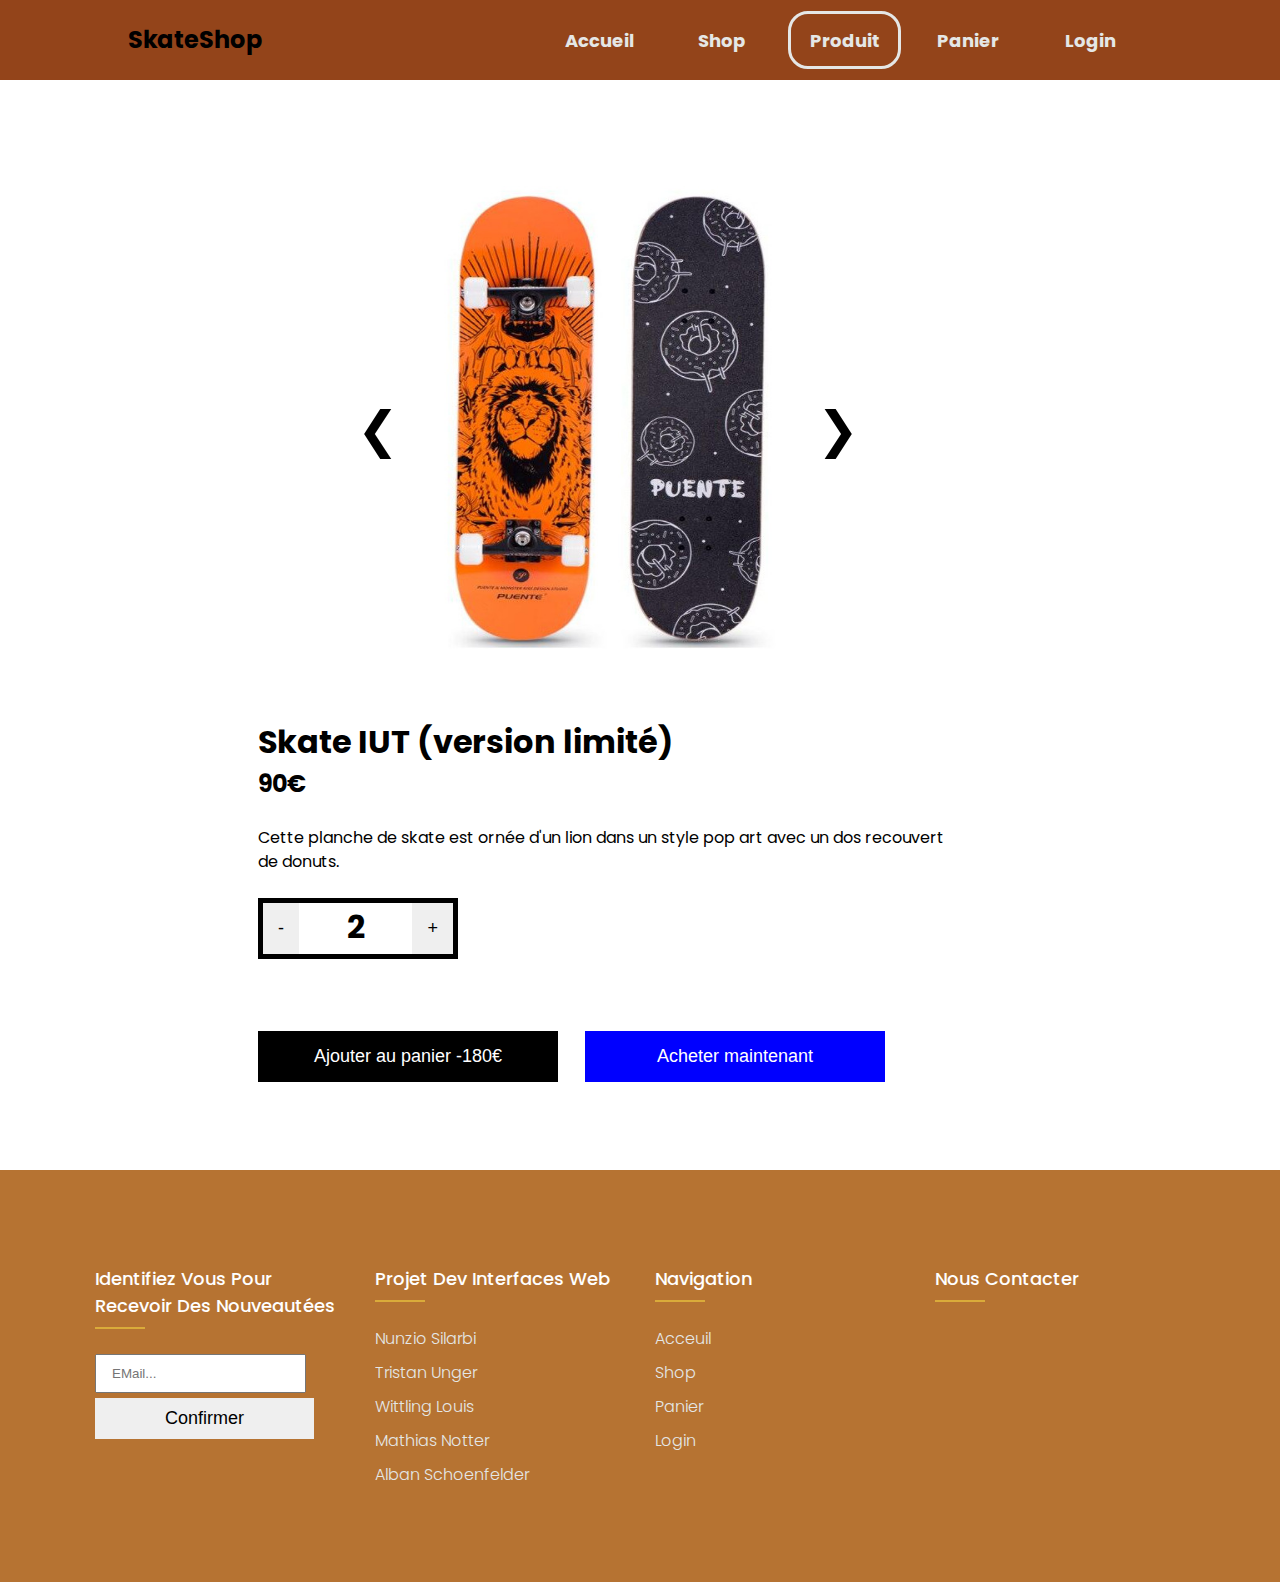
<file: Projet TD/data/Page_Skate/Produit6.html>
<!DOCTYPE html>
<html lang="fr">
    <head>
        <title>Skate Lion de Belfort</title>
        <link rel="stylesheet" href="../../styles/header.css">
        <link rel="stylesheet" href="../../styles/footer.css">
        <link rel="stylesheet" href="../../styles/produit.css">
        <meta charset="utf-8">
        <meta name="viewport" content="width=device-width, initial-scale=1.0">
    </head>
    <body>

        <header>
            <div class="boxvideo">
                <nav>
                    <div class="box-header">
                        <div class="txt">
                            <h2>SkateShop</h2>
                        </div>
                        <div class="nav">
                            <label for="toggle">☰</label>
                            <input type="checkbox" id="toggle">
                            <a href="../../../index.html">Accueil</a>
                            <a href="../../Shop.html">Shop</a>
                            <a href="Produit6.html" id="focus-page">Produit</a>
                            <a href="../../Panier.html">Panier</a>
                            <a href="../../Login.html">Login</a>
                        </div>
                    </div>
                </nav> 
            </div>
        </header>

        <main>
            <br><br><br><br>
            <br><br>
            <div class="fiche">

                <div class="container">
                    <div class="slider">
                      <img class="active" src="../../data/img/skate_lion.jpg" alt="photo de dessus et de dessous Skate Lion de Belfort">
                      <img src="../../data/img/lion.jpg" alt="photo de dessous Skate lion de Belfort">
                      <img src="../../data/img/haut_skate3.jpg" alt="photo de dessus Skate lion de Belfort">
                        <a class="prec" onclick="slidePrecedente()">&#10094;</a>
                        <a class="suiv" onclick="slideSuivante()">&#10095;</a> 
                    </div>
                </div>

                <div class="detail">
                    <br>
                    <h1 class="texte">Skate IUT (version limité)</h1>
                    <h2 class="texte">90€</h2>
                    <br>
                    <p>Cette planche de skate est ornée d'un lion dans un style pop art avec un dos recouvert de donuts.</p>
                    <br>
                    <div class="box">
                        <button>-</button>
                        <h1>2</h1>
                        <button>+</button>
                    </div>
                    <br><br><br>
                    <div class="boutons">
                        <p><button id="bouton1">Ajouter au panier  -180€</button></p>
                        <p><button id="bouton2">Acheter maintenant</button></p>
                    </div>
                </div>
            </div>
            <br><br>
        </main>

        <section id="slideshow">
            <footer class="footer">
                <div class="container">
                    <div class="row">
                        <div class="footer-col">
                            <h4>Identifiez vous pour recevoir des nouveautées</h4>
                                <form action="/search" id="searchthis" method="get">
                                    <input id="search" name="q" type="text" placeholder="EMail..."/><br>
                                    <button> Confirmer </button>
                                </form>
                        </div>
                        <div class="footer-col">
                            <h4>Projet Dev Interfaces Web</h4>
                            <ul>
                                <li><p>Nunzio Silarbi</p></li>
                                <li><p>Tristan Unger</p></li>
                                <li><p>Wittling Louis</p></li>
                                <li><p>Mathias Notter</p></li>
                                <li><p>Alban Schoenfelder</p></li>
                            </ul>
                        </div>
                        <div class="footer-col">
                            <h4>Navigation</h4>
                            <ul>
                                <li><a href="../../../index.html">Acceuil</a></li>
                                <li><a href="../../Shop.html">Shop</a></li>
                                <li><a href="../../Panier.html">Panier</a></li>
                                <li><a href="../../Login.html">Login</a></li>
                                
                            </ul>
                        </div>
                        <div class="footer-col">
                            <h4>Nous contacter</h4>
                            <ul>
                                <li><a href="#"></a></li>
                            </ul>
                        </div>
                        
                    </div>
                </div>	
            </footer>
        </section>
        <script src="../../js/Produit.js"></script>
    </body>
</html>
</file>
<file: Projet TD/styles/header.css>
/* CSS Importation des polices */

@import url('https://fonts.googleapis.com/css2?family=Poppins:ital,wght@0,300;0,400;0,500;0,600;0,700;1,200;1,300;1,400;1,500;1,600;1,700&display=swap');
@import url('https://fonts.googleapis.com/css?family=Roboto:100,300,500,700,900');
@import url('https://fonts.googleapis.com/css2?family=Mochiy+Pop+P+One&display=swap');

/* CSS Configuration de base page HTML  */

body
{
	line-height: 1.5;
	font-family: 'Poppins', sans-serif;
	background-color: #e5e7e6;
}

html, body	
{
	scroll-behavior: smooth; 
}

*, ::before, ::after
{
	box-sizing: border-box;
	padding: 0px;
	margin: 0px;
}

/* CSS Header BOX  */

header nav
{
    background-color: #93441A;
	/* background: linear-gradient(217deg, rgba(255,0,0,.8), rgba(255,0,0,0) 70.71%),
            linear-gradient(127deg, rgba(0,255,0,.8), rgba(0,255,0,0) 70.71%),
            linear-gradient(336deg, rgba(0,0,255,.8), rgba(0,0,255,0) 70.71%); */
    position: fixed;
    width: 100%;
    height: 80px;
    z-index: 10;
}

div.header-top
{
	height: 80px;
	background-color:rgba(255,225,225,0.4);
	margin-top: 10px;
	color: rgb(220, 0, 0);
}

/* CSS Header menu de navigation */

header nav div.box-header
{
	width: 80%;
    height: 100%;
    margin: auto;

	display: flex;
	align-items: center;
	justify-content: space-between;
}

/* CSS Header Navigation bouton */

header nav div.box-header div.nav
{
	display: flex;
    justify-content: space-between;
    width: 60%;
}

header nav div.box-header div.nav a
{
	text-decoration: none;
    text-align: center;
    font-size: 18px;
	font-weight: 700;
	color: #e5e7e6;
	padding: 2%;
	transition: 1s;
	border: transparent solid;
    border-radius: 20px;
    width: 25%;
    height: 100%;
    margin-right: 5px;
    margin-left: 5px;
}

header nav div.box-header div.nav a:hover
{
	border: #e5e7e6 solid;
	transition: 0.5s;
    border-radius: 20px;
}

header nav div.box-header div.nav a#focus-page
{
	border: #e5e7e6 solid;
	transition: 0.5s;
    border-radius: 20px;
}

@media only screen and (min-width: 0px) and (max-width: 799px) {
    header nav div.box-header div.nav a#focus-page {
        width: 100px;
        
    }
    header nav div.box-header div.nav a:hover {
        width: 100px;
        
    }
    header nav div.box-header div.nav a{
        width: 100px;
        
    }
}

/* CSS Header Info centre */

div.box-info
{
    position: relative;

    top: 50%;
    left: 50%;

    transform: translate(-50%, -60%);

    width: 75%;
    height: 60vh;


}

div.box-info h1
{
    color : white;
    font-size: 120px;
}

/* Barre de recherche */

header div.boxvideo div.box-header div.nav div.searchbar form.recherche input.bouton {
    height: 10px;
    width: 10px;
}

@keyframes scroll 
{
    0% { opacity: 0; }
    10% { transform: translateY(0); opacity: 1; }
    100% { transform: translateY(40px); opacity: 0;}
}

@media only screen and (min-width: 800px) and (max-width: 966px)
{
    div.nav
    {
        display: block;
    }

    
}

@media only screen and (min-width: 391px) and (max-width: 799px)
{
    div.nav
    {
        display: block;
    }
}

@media only screen and (max-width: 390px)
{
    div.nav
    {
        display: block;
        background-color: white;
        width: auto;
    }
}

label
{
    display: none;
}
 
@media all and (min-width: 390px) and (max-width: 966px)
{
    nav a
    {
        height: 60px;
        margin-top: auto;
        margin-right: 10px;
    }
 
    nav .nav 
    {
        display: none;
        
    }
 
    label 
    {
        width: 30px;
        display: flex;
        justify-content: right;
        align-items: right;
        margin: 0 auto;
        font-size: 40px;
        color: white;
        cursor: pointer;
    }
}

label, #toggle
{
    display: none;
}
 
@media only screen and (min-width: 0px) and (max-width: 390px)
{
    nav
    {
        height: 100px;
    }
 
    nav .nav
    {
        display: flex;
        flex-direction:column;
        background-color: #93441a79;
        margin-top: auto;
        margin-left: 31%;
        float: right;
        justify-content: center;
    }
    nav .nav a {
        width: 20%;
        margin-top: 10px;

    }
    #toggle:checked + .nav {
        display: flex;
        margin-left: 10px;
        margin-left: 50%;
        
    }

    /* bouton nav bar responsive */
    .nav label 
    {
        width: 30px;
        display: block;
        justify-content: space-between;
        align-items: center;
        margin-left: 20% ;
        font-size: 50px;
        color: rgb(255, 255, 255);
        cursor:pointer;
        height: 100px;
        float: none;
        text-align: center;
    }

    
 
}
</file>
<file: Projet TD/styles/footer.css>
footer .container
{
	max-width: 1170px;
	margin: auto;
}

footer .row
{
	display: flex;
	flex-wrap: wrap;
}

footer ul	
{
	list-style: none;
}

footer
{
	margin-top: 40px;
	position: relative;
	width: 100%;
	bottom: 0px;
}

.footer
{
    background-color: #B67332;
	padding: 70px 0;
}


.footer-col
{
	width: 25%;
	padding: 0 15px;
}

.footer-col h4
{	
	font-size: 18px;
	color: #ffffffff;
	text-transform: capitalize;
	margin-bottom: 35px;
	font-weight: 500;
	position: relative;
}

.footer-col h4::before
{
	content: '';
	position: absolute;
	left: 0;
	bottom: -10px;
	background-color: #DAAB3A;
	height: 2px;
	box-sizing: border-box;
	width: 50px;
}
footer .footer-col form input {
	padding: 10px 15px;
	border-collapse: collapse;
}

footer .footer-col form button {
	border-collapse: collapse;
	margin-top: 5px;
	padding: 10px 70px;
}

footer ul
{
	padding-left: 0px;
}

.footer-col ul li:not(:last-child)
{
	margin-bottom: 10px;
}

.footer-col ul li a,.footer-col ul li p
{
	font-size: 16px;
	text-transform: capitalize;
	color: #ffffffff;
	text-decoration: none;
	font-weight: 300;
	color: #e5e7e6;
	display: flex;
	transition: all 0.3s ease;
}

.footer-col ul li a:hover,.footer-col ul li p:hover
{
	color: #ffffffff;
	padding-left: 8px;
}

.footer-col .social_links a
{
	display: inline-block;
	height: 40px;
	width: 40px;
	background-color: rgba(255,255,255,0.2);
	margin: 0 10px 10px 0;
	text-align: center;
	padding-top: 10px;
	border-radius: 50%;
	color: #ffffff;
	transition: all 0.5s ease;
}

.footer-col .social_links a:hover
{
	color: #24262b;
	background-color: #ffffff;
}

@media(max-width: 780px)
{
	.footer-col
	{
		width: 50%;
		margin-bottom: 30px;
	}
}

@media(max-width: 574px)
{
	.footer-col
	{
		width: 100%;
	}
}
</file>
<file: Projet TD/styles/accueil.css>
main section fieldset.accueil 
{
    height: 100px;
    width: 1000px;
    border-collapse: collapse;
    transition: 1s;
}

main section fieldset.accueil h4
{
    color:gray;
    transition: 1s;
}

body
{
    background-color: #ffe97a;
}

main section img
{
    margin-top: 20px;
    height: auto;
    width: 900px;
    color: gray;
}

main section div.redirect a 
{
	display:block;
    justify-content: space-between;
    width: 60%;
}

main section div.redirect a 
{
	text-decoration: none;
    text-align: center;
    font-size: 18px;
	font-weight: 700;
	color: black;
	padding: 2%;
	transition: 1s;
	border: transparent solid;
    border-radius: 20px;
    width: 25%;
    height: 100%;
}

main section div.redirect a:hover
{
	border: black solid;
	transition: 0.5s;
    border-radius: 20px;
}

main section div.redirect a#focus-page
{
	border: black solid;
	transition: 0.5s;
    border-radius: 20px;
}

@media only screen and (min-width: 800px) and (max-width: 966px)
{
    main section img {
        width: 100%;
        max-width: 966px;
        min-width: 800px;
        margin: 10px 10px 10px;
    }
    main section fieldset.accueil{
        width: 100%;
        max-width: 966px;
        min-width: 800px;
        height: auto;
        margin: 10px 10px 10px 10px;
        margin: 10px 10px 10px;
    }
}

@media only screen and (min-width: 321px) and (max-width: 799px)
{
    main section img {
        width: 100%;
        max-width: 799px;
        min-width: 321px;
        margin: 10px 10px 10px;
    }
    main section fieldset.accueil{
        width: 100%;
        max-width: 799px;
        min-width: 321px;
        height: auto;
        margin: 10px 10px 10px;
    }
}

@media only screen and (max-width: 320px)
{
    main section img 
    {
        width: 100%;
        max-width: 320px;
        min-width: none;
        margin: 10px 10px 10px;
    }
    main section fieldset.accueil
    {
        width: 100%;
        max-width: 320px;
        min-width: none;
        height: auto;
        margin: 10px 10px 10px;
    }
}
</file>
<file: Projet TD/styles/login.css>
body {
    background-color: #ffe97a;
}

form.form-example {
    display: table;
}

div.form-example {
    display: table-row;
}

label, input {
    display: table-cell;
    margin-bottom: 10px;
}

label {
    padding-right: 10px;
}

main section div.login form.login div.button button {
    width: 150px;
    height: 50px;
    border: 1px solid rgb(139, 139, 139);
    padding: 5px;
}

main section div.login form.login div.button button:hover {
    background-color: rgb(177, 177, 177);
}

main section div.login form.login div.button button:focus {
    border: 3px dotted rgb(175, 175, 175);
}

main section div.login form.login div.button button:active {
    background-color: rgb(185, 185, 185);
}


@media only screen and (min-width:0px) and (max-width:390px) {

    main section div.login label h4{
        color: black;
        font-size: large;
        text-align: center;
    }

    main section div.login form.login div.username input.username {
    padding: 15px 20px;
    }

    main section div.login form.login div.mail input.mail {
        padding: 15px 20px;
    }

    main section div.login form.login div.nbtel input.nbtel {
        padding: 15px 20px;
    }

    main section div.login form.login div.mdp input.mdp {
        padding: 15px 20px;
    }
}
</file>
<file: Projet TD/styles/Panier.css>
body
{
    background-color: #ffe97a;
}

/*CSS de la card du skate 1*/


img
{
    width: 200px;
    height: 200px;
}



  button {
    border: none;
    outline: 0;
    display: inline-block;
    padding: 15px;
    color: white;
    background-color: #000;
    text-align: center;
    cursor: pointer;
    width: 55%;
    font-size: 18px;
  }

  a {
    text-decoration: none;
    font-size: 22px;
    color: black;
  }

  button:hover, a:hover {
    opacity: 0.7;
  }
  /*Fin du CSS pour le skate 1*/
  .wrap {
      width: 100%;
  }
@media only screen and (min-width: 930px){
  .floatleft {
      float:left;
      width: 50%;
      height: 800px;
  }

  .floatright {
  float: right;
      height: 800px;
      width: 50%;
  }

  .floatleft2 {
      float:left;
      width: 60%;
      height: 250px;
  }

  .floatright2 {
  float: right;
      height: 250px;
      width: 40%;
  }
  .floatleft3 {
      float:left;
      width: 10%;
      height: 300px;
  }

  .floatright3 {
  float: right;
      height: 300px;
      width: 90%;
  }
}

  form {
        width: 400px;

      }
      input {
        padding: 15px 25px;
        border: 0;
        font-size: 18px;
      }
      .search {
        width: 100%;
      }
/*PASSAGE RESPONSIVE*/
</file>
<file: Projet TD/styles/shop.css>
body
{
    background-color: #ffe97a;
}

.content{
  display: flex;
  flex-direction: column;
}

.top{
  background-color: #bb6d43;
  text-align: center;
  /*border: solid pink;*/
}

.left{
  width: 20%;
  /*border: 2px solid blue;*/

}

.checkbox{
  /*border: 2px solid black;*/
  flex-direction: column;
  display: flex;
}

.right{
  margin: auto;
  
}
.bottom{
  display: flex;
  flex-direction: row;
}

.contenair {
  display: flex;
  flex-wrap: wrap;
  flex-direction: row;
  justify-content: space-between; 
  /*border: 2px solid black;*/
  width: 1200px;
}

p,
label {
    font: 1rem 'Fira Sans', sans-serif;
}

input {
    margin: .4rem;
}

.checkbox{
  font-size: large;
  font:'Fira Sans', sans-serif;
  margin: auto;
}

.filtre{
  font: 1rem 'Fira Sans', sans-serif;
  width: 50%;
  /*border: 2px solid purple;*/
  margin: auto;
  flex-direction: column;
}

.titre{
  text-decoration: underline;
  text-underline-position: auto;
}

.trier_par{
  
}
/*CSS de la card du produit */
.skate {
    box-shadow: 0 4px 8px 0 rgba(0, 0, 0, 0.2);
    max-width: 300px;
    margin: auto;
    text-align: center;
    background-color: #93441A;
  }

main section div.skate img
{
    width: 300px;
    height: 300px;
}

main section div.skate p {
    color: white;
}
  
  .title {
    color: grey;
    font-size: 18px;
  }
  
  button {
    border: none;
    outline: 0;
    display: inline-block;
    padding: 8px;
    color: white;
    background-color: #000;
    text-align: center;
    cursor: pointer;
    width: 100%;
    font-size: 18px;
  }
  
  a {
    text-decoration: none;
    font-size: 22px;
    color: black;
  }
  
  button:hover, a:hover {
    opacity: 0.7;
  }
/*Fin du CSS pour le produit */
</file>
<file: Projet TD/styles/produit.css>
*, ::before, ::after {
    margin: 0;
    padding: 0;
    box-sizing: border-box;
}
body {
    /* background-color: #ffe97a; */
    background-color: white;
}
.container {
    max-width: 800px;
    margin: 0 auto;
    padding: 25px;
    position:relative;
}
.slider img {
    max-width: 100%;
    display: none;
}

@keyframes fade {
    from {
      opacity: 0;
    }
    to {
      opacity: 1;
    }
}

.prec, .suiv {
  cursor: pointer;
  position: absolute;
  color: black;
  font-size: 50px;
  top: 45%;
  width: 60px;
  height: 60px;
  display: flex;
  justify-content: center;
}
.prec{ left: 15px; }
.suiv { right: 15px; }

.fiche {
    display: flex;
    margin-left: 5%;
    margin-right: 10%;
    flex-wrap: wrap;
}

.detail {
    max-width: 700px;
    margin: 0 auto;
}

.boutons {
    display: flex;
    flex-wrap: wrap;
    gap: 3vh;

}

button {
    border: none;
    padding: 15px;
    color: black;
    text-align: center;
    font-size: 18px;

}

#bouton1 {
    color: white;
    width: 300px;
    background-color: #000;
    
}

#bouton2 {
    color: white;
    width: 300px;
    /* recherche d'une meilleure méthode */
    background-color: blue;
}

button:hover, a:hover {
    opacity: 0.7;
}

.texte{
    display:flex;
    flex-wrap: wrap;
}

.box{
    display: flex;
    width: 200px;
    border: 5px solid black;
    justify-content: space-between;
}

img.active {
    display: block;
    animation: fade 0.8s;
    width: 500px;
    height: 500px;
}

@media only screen and (min-width: 0px) and (max-width: 391px){

    .boutons{
        flex-direction: row;
    }

    .boutons p{
        display: flex;
        justify-content: center;

    }

}



@media only screen and (min-width: 391px) and (max-width: 700px){


}

@media only screen and (min-width: 391px) and (max-width: 1920){



}
</file>
